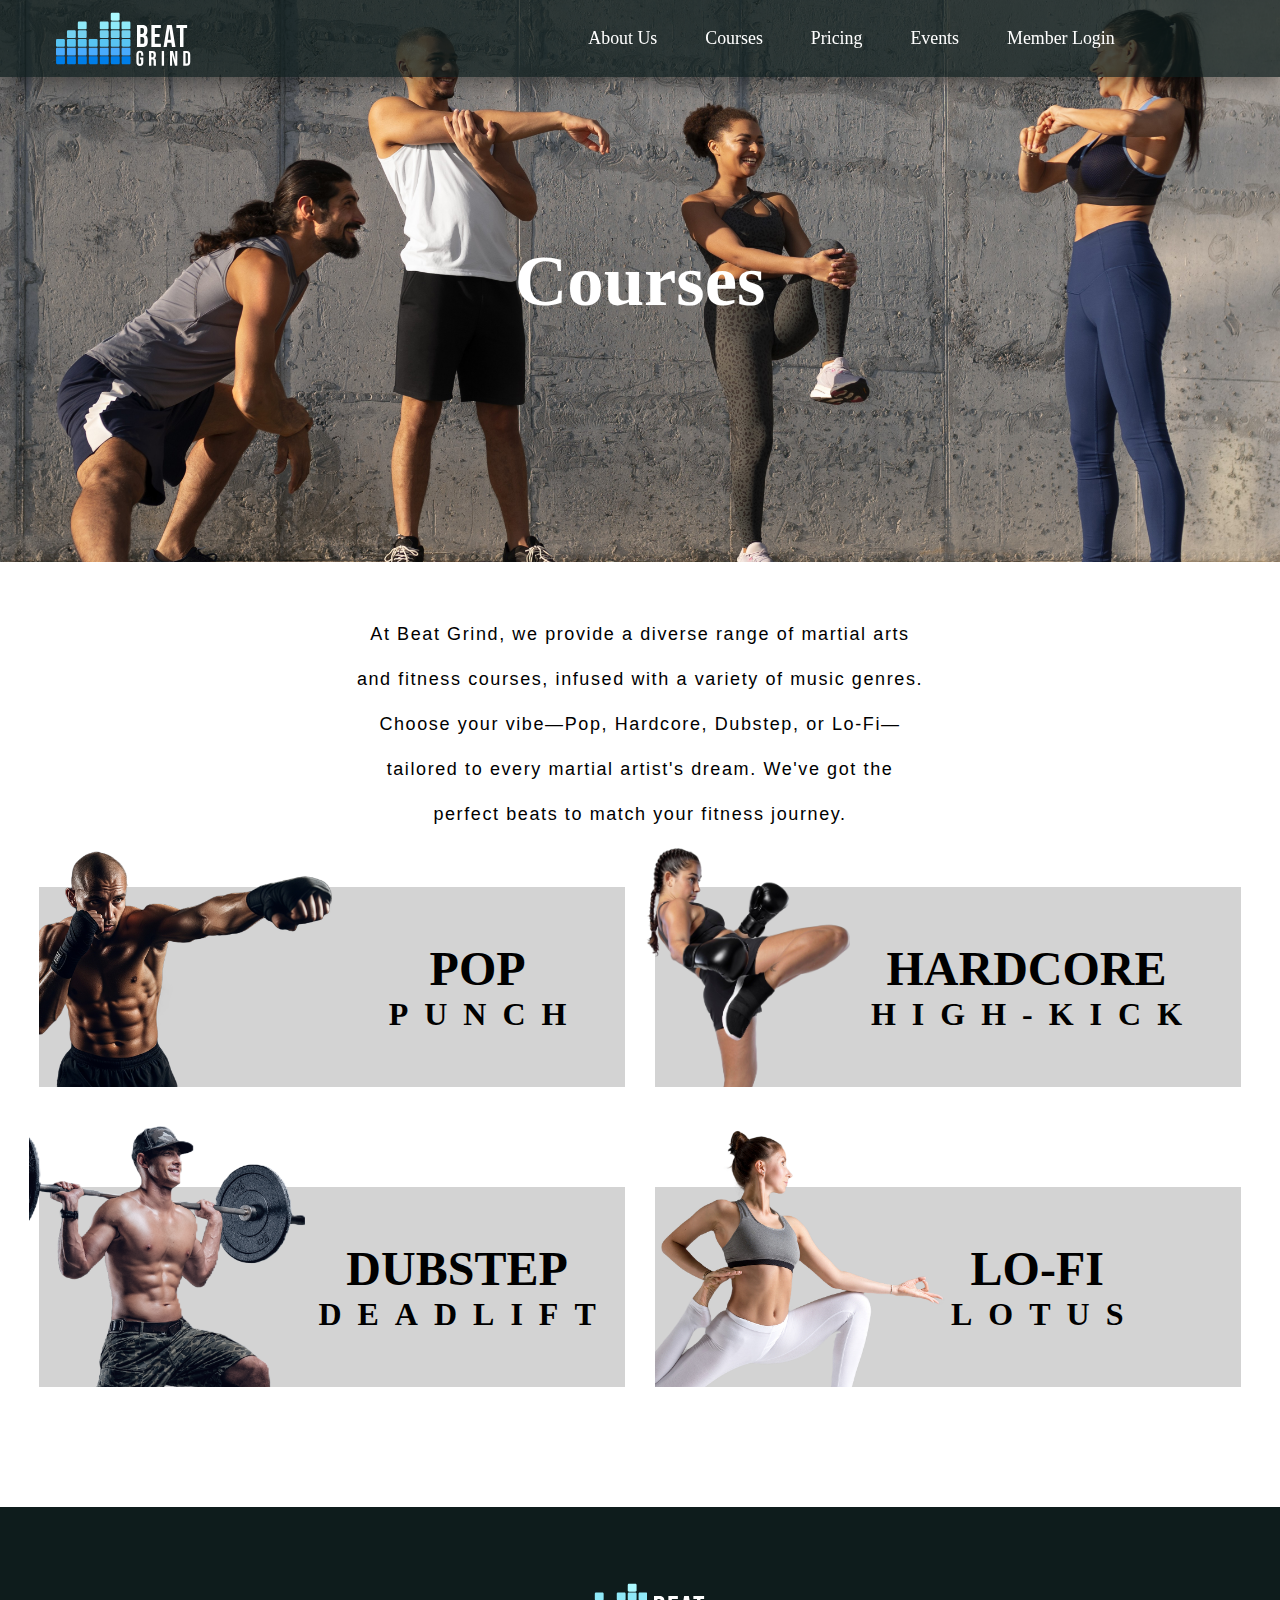
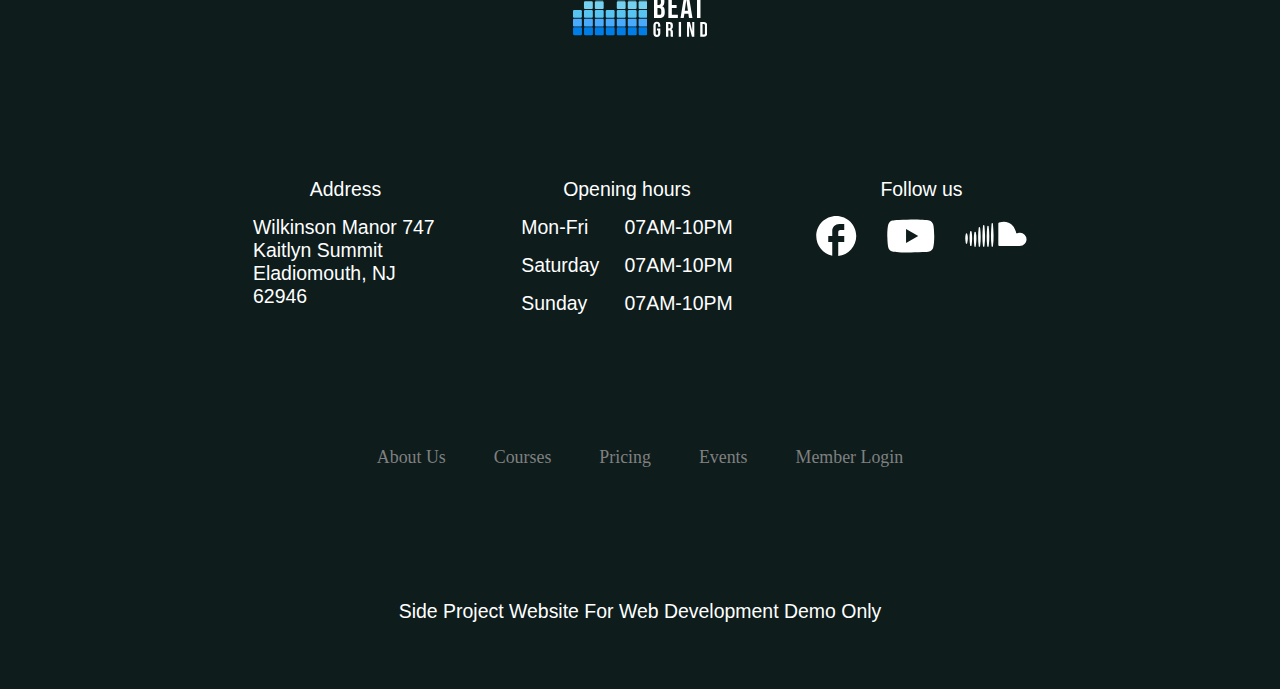
<file: courses.html>
<!DOCTYPE html>
<html lang="en">
<head>
    <meta charset="UTF-8">
    <meta name="viewport" content="width=device-width, initial-scale=1.0">
    <title>Beat Grind</title>
    <link rel="stylesheet" href="style.css">
</head>
<body>
    <div class="header">
        <div class="logo">
            <a href="index.html"></a>
            <svg xmlns="http://www.w3.org/2000/svg" width="106" height="73" viewBox="0 0 106 73" fill="none">
                <path d="M10.6803 37.2441H1.89625C0.848974 37.2441 0 37.9924 0 38.9164V46.6641C0 47.5881 0.848974 48.3364 1.89625 48.3364H10.6803C11.7276 48.3364 12.5766 47.5872 12.5766 46.6641V38.9164C12.5766 37.9924 11.7276 37.2441 10.6803 37.2441Z" fill="#58C4F2"/>
                <path d="M11.0717 60.7683H1.50578C0.674367 60.7683 0.000976562 60.1622 0.000976562 59.4139V51.0304C0.000976562 50.2821 0.6754 49.676 1.50578 49.676H11.0717C11.9031 49.676 12.5765 50.2821 12.5765 51.0304V59.4139C12.5765 60.1613 11.9021 60.7683 11.0717 60.7683Z" fill="#49ABFD"/>
                <path d="M11.1794 73.0085H1.61345C0.782037 73.0085 0.108643 72.4024 0.108643 71.6542V63.2706C0.108643 62.5223 0.78307 61.9163 1.61345 61.9163H11.1794C12.0108 61.9163 12.6842 62.5223 12.6842 63.2706V71.6542C12.6852 72.4015 12.0108 73.0085 11.1794 73.0085Z" fill="#007EE8"/>
                <path d="M57.2333 37.2441H48.4492C47.4019 37.2441 46.553 37.9924 46.553 38.9164V46.6641C46.553 47.5881 47.4019 48.3364 48.4492 48.3364H57.2333C58.2806 48.3364 59.1295 47.5872 59.1295 46.6641V38.9164C59.1295 37.9924 58.2806 37.2441 57.2333 37.2441Z" fill="#58C4F2"/>
                <path d="M57.6237 60.7683H48.0578C47.2264 60.7683 46.553 60.1622 46.553 59.4139V51.0304C46.553 50.2821 47.2264 49.676 48.0578 49.676H57.6237C58.4551 49.676 59.1285 50.2821 59.1285 51.0304V59.4139C59.1295 60.1613 58.4551 60.7683 57.6237 60.7683Z" fill="#49ABFD"/>
                <path d="M57.7321 73.0085H48.1662C47.3348 73.0085 46.6614 72.4024 46.6614 71.6542V63.2706C46.6614 62.5223 47.3348 61.9163 48.1662 61.9163H57.7321C58.5635 61.9163 59.2369 62.5223 59.2369 63.2706V71.6542C59.2379 72.4015 58.5635 73.0085 57.7321 73.0085Z" fill="#007EE8"/>
                <path d="M26.2924 37.2441H17.5073C16.4601 37.2441 15.6111 37.9924 15.6111 38.9164V46.6641C15.6111 47.5881 16.4601 48.3364 17.5073 48.3364H26.2924C27.3397 48.3364 28.1887 47.5872 28.1887 46.6641V38.9164C28.1887 37.9924 27.3397 37.2441 26.2924 37.2441Z" fill="#58C4F2"/>
                <path d="M26.2726 24.8179H17.4885C16.4413 24.8179 15.5923 25.5662 15.5923 26.4901V34.2379C15.5923 35.1619 16.4413 35.9101 17.4885 35.9101H26.2726C27.3199 35.9101 28.1688 35.1609 28.1688 34.2379V26.4901C28.1688 25.5671 27.3199 24.8179 26.2726 24.8179Z" fill="#74D1EF"/>
                <path d="M26.6837 60.7683H17.1178C16.2864 60.7683 15.613 60.1622 15.613 59.4139V51.0304C15.613 50.2821 16.2864 49.676 17.1178 49.676H26.6837C27.5152 49.676 28.1886 50.2821 28.1886 51.0304V59.4139C28.1886 60.1613 27.5152 60.7683 26.6837 60.7683Z" fill="#49ABFD"/>
                <path d="M26.7922 73.0085H17.2262C16.3948 73.0085 15.7214 72.4024 15.7214 71.6542V63.2706C15.7214 62.5223 16.3959 61.9163 17.2262 61.9163H26.7922C27.6236 61.9163 28.297 62.5223 28.297 63.2706V71.6542C28.297 72.4015 27.6236 73.0085 26.7922 73.0085Z" fill="#007EE8"/>
                <path d="M41.7421 37.2349H32.958C31.9107 37.2349 31.0618 37.9832 31.0618 38.9071V46.6549C31.0618 47.5788 31.9107 48.3271 32.958 48.3271H41.7421C42.7894 48.3271 43.6383 47.5788 43.6383 46.6549V38.9071C43.6383 37.9832 42.7894 37.2349 41.7421 37.2349Z" fill="#58C4F2"/>
                <path d="M41.7216 24.8096H32.9375C31.8902 24.8096 31.0413 25.5579 31.0413 26.4818V34.2296C31.0413 35.1536 31.8902 35.9018 32.9375 35.9018H41.7216C42.7688 35.9018 43.6178 35.1526 43.6178 34.2296V26.4818C43.6178 25.5579 42.7688 24.8096 41.7216 24.8096Z" fill="#74D1EF"/>
                <path d="M41.6947 12.4253H32.9106C31.8634 12.4253 31.0144 13.1745 31.0144 14.0976V21.8453C31.0144 22.7693 31.8634 23.5176 32.9106 23.5176H41.6947C42.742 23.5176 43.591 22.7683 43.591 21.8453V14.0976C43.591 13.1745 42.742 12.4253 41.6947 12.4253Z" fill="#8FE9F8"/>
                <path d="M42.1325 60.759H32.5666C31.7352 60.759 31.0618 60.153 31.0618 59.4047V51.0211C31.0618 50.2728 31.7352 49.6667 32.5666 49.6667H42.1325C42.9639 49.6667 43.6373 50.2728 43.6373 51.0211V59.4047C43.6383 60.153 42.9639 60.759 42.1325 60.759Z" fill="#49ABFD"/>
                <path d="M42.2411 72.9993H32.6752C31.8438 72.9993 31.1704 72.3932 31.1704 71.6449V63.2613C31.1704 62.513 31.8448 61.907 32.6752 61.907H42.2411C43.0725 61.907 43.7459 62.514 43.7459 63.2613V71.6449C43.747 72.3923 43.0725 72.9993 42.2411 72.9993Z" fill="#007EE8"/>
                <path d="M72.9672 37.2349H64.1831C63.1358 37.2349 62.2869 37.9832 62.2869 38.9071V46.6549C62.2869 47.5788 63.1358 48.3271 64.1831 48.3271H72.9672C74.0145 48.3271 74.8634 47.5788 74.8634 46.6549V38.9071C74.8624 37.9832 74.0134 37.2349 72.9672 37.2349Z" fill="#58C4F2"/>
                <path d="M72.9465 24.8096H64.1614C63.1141 24.8096 62.2651 25.5579 62.2651 26.4818V34.2296C62.2651 35.1536 63.1141 35.9018 64.1614 35.9018H72.9465C73.9938 35.9018 74.8427 35.1526 74.8427 34.2296V26.4818C74.8427 25.5579 73.9938 24.8096 72.9465 24.8096Z" fill="#74D1EF"/>
                <path d="M72.9196 12.4253H64.1355C63.0882 12.4253 62.2393 13.1745 62.2393 14.0976V21.8453C62.2393 22.7693 63.0882 23.5176 64.1355 23.5176H72.9196C73.9668 23.5176 74.8158 22.7683 74.8158 21.8453V14.0976C74.8158 13.1745 73.9668 12.4253 72.9196 12.4253Z" fill="#8FE9F8"/>
                <path d="M73.3576 60.759H63.7917C62.9603 60.759 62.2869 60.153 62.2869 59.4047V51.0211C62.2869 50.2728 62.9603 49.6667 63.7917 49.6667H73.3576C74.189 49.6667 74.8624 50.2728 74.8624 51.0211V59.4047C74.8624 60.153 74.189 60.759 73.3576 60.759Z" fill="#49ABFD"/>
                <path d="M73.466 72.9993H63.9001C63.0687 72.9993 62.3953 72.3932 62.3953 71.6449V63.2613C62.3953 62.513 63.0687 61.907 63.9001 61.907H73.466C74.2974 61.907 74.9708 62.514 74.9708 63.2613V71.6449C74.9708 72.3923 74.2974 72.9993 73.466 72.9993Z" fill="#007EE8"/>
                <path d="M103.947 37.1987H95.1624C94.1151 37.1987 93.2661 37.947 93.2661 38.871V46.6187C93.2661 47.5427 94.1151 48.291 95.1624 48.291H103.947C104.995 48.291 105.844 47.5427 105.844 46.6187V38.871C105.844 37.948 104.995 37.1987 103.947 37.1987Z" fill="#58C4F2"/>
                <path d="M103.928 24.7734H95.1428C94.0956 24.7734 93.2466 25.5217 93.2466 26.4457V34.1935C93.2466 35.1174 94.0956 35.8657 95.1428 35.8657H103.928C104.975 35.8657 105.824 35.1165 105.824 34.1935V26.4457C105.823 25.5227 104.975 24.7734 103.928 24.7734Z" fill="#74D1EF"/>
                <path d="M103.9 12.3899H95.116C94.0687 12.3899 93.2197 13.1382 93.2197 14.0621V21.8099C93.2197 22.7339 94.0687 23.4821 95.116 23.4821H103.9C104.947 23.4821 105.796 22.7329 105.796 21.8099V14.0621C105.796 13.1382 104.947 12.3899 103.9 12.3899Z" fill="#8FE9F8"/>
                <path d="M104.339 60.7226H94.7729C93.9415 60.7226 93.2681 60.1166 93.2681 59.3683V50.9847C93.2681 50.2364 93.9425 49.6304 94.7729 49.6304H104.339C105.17 49.6304 105.844 50.2364 105.844 50.9847V59.3683C105.844 60.1166 105.17 60.7226 104.339 60.7226Z" fill="#49ABFD"/>
                <path d="M104.447 72.9629H94.8815C94.0501 72.9629 93.3767 72.3559 93.3767 71.6085V63.225C93.3767 62.4767 94.0501 61.8706 94.8815 61.8706H104.447C105.279 61.8706 105.952 62.4767 105.952 63.225V71.6085C105.952 72.3568 105.279 72.9629 104.447 72.9629Z" fill="#007EE8"/>
                <path d="M88.5792 37.2349H79.7952C78.7479 37.2349 77.8989 37.9832 77.8989 38.9071V46.6549C77.8989 47.5788 78.7479 48.3271 79.7952 48.3271H88.5792C89.6265 48.3271 90.4755 47.5788 90.4755 46.6549V38.9071C90.4755 37.9832 89.6265 37.2349 88.5792 37.2349Z" fill="#58C4F2"/>
                <path d="M88.5585 24.8096H79.7734C78.7262 24.8096 77.8772 25.5579 77.8772 26.4818V34.2296C77.8772 35.1536 78.7262 35.9018 79.7734 35.9018H88.5585C89.6058 35.9018 90.4548 35.1526 90.4548 34.2296V26.4818C90.4548 25.5579 89.6058 24.8096 88.5585 24.8096Z" fill="#74D1EF"/>
                <path d="M88.5316 12.4253H79.7476C78.7003 12.4253 77.8513 13.1745 77.8513 14.0976V21.8453C77.8513 22.7693 78.7003 23.5176 79.7476 23.5176H88.5316C89.5789 23.5176 90.4279 22.7683 90.4279 21.8453V14.0976C90.4279 13.1745 89.5789 12.4253 88.5316 12.4253Z" fill="#8FE9F8"/>
                <path d="M88.5316 0H79.7476C78.7003 0 77.8513 0.748294 77.8513 1.67226V9.42002C77.8513 10.344 78.7003 11.0923 79.7476 11.0923H88.5316C89.5789 11.0923 90.4279 10.344 90.4279 9.42002V1.67226C90.4279 0.749224 89.5789 0 88.5316 0Z" fill="#ACF9FF"/>
                <path d="M88.9696 60.759H79.4037C78.5723 60.759 77.8989 60.153 77.8989 59.4047V51.0211C77.8989 50.2728 78.5723 49.6667 79.4037 49.6667H88.9696C89.8011 49.6667 90.4744 50.2728 90.4744 51.0211V59.4047C90.4755 60.153 89.8011 60.759 88.9696 60.759Z" fill="#49ABFD"/>
                <path d="M89.0781 72.9993H79.5121C78.6807 72.9993 78.0073 72.3932 78.0073 71.6449V63.2613C78.0073 62.513 78.6807 61.907 79.5121 61.907H89.0781C89.9095 61.907 90.5828 62.514 90.5828 63.2613V71.6449C90.5839 72.3923 89.9095 72.9993 89.0781 72.9993Z" fill="#007EE8"/>
            </svg>
            <svg xmlns="http://www.w3.org/2000/svg" width="78" height="59" viewBox="0 0 78 59" fill="none">
                <path d="M67.1882 37.2751H72.2282C73.8682 37.2751 75.0982 37.7151 75.9182 38.5951C76.7382 39.4751 77.1482 40.7651 77.1482 42.4651V53.0851C77.1482 54.7851 76.7382 56.0751 75.9182 56.9551C75.0982 57.8351 73.8682 58.2751 72.2282 58.2751H67.1882V37.2751ZM72.1682 55.2751C72.7082 55.2751 73.1182 55.1151 73.3982 54.7951C73.6982 54.4751 73.8482 53.9551 73.8482 53.2351V42.3151C73.8482 41.5951 73.6982 41.0751 73.3982 40.7551C73.1182 40.4351 72.7082 40.2751 72.1682 40.2751H70.4882V55.2751H72.1682Z" fill="white"/>
                <path d="M48.3855 37.2751H52.5255L55.7355 49.8451H55.7955V37.2751H58.7355V58.2751H55.3455L51.3855 42.9451H51.3255V58.2751H48.3855V37.2751Z" fill="white"/>
                <path d="M36.614 37.2751H39.914V58.2751H36.614V37.2751Z" fill="white"/>
                <path d="M18.5144 37.2751H23.4044C25.1044 37.2751 26.3444 37.6751 27.1244 38.4751C27.9044 39.2551 28.2944 40.4651 28.2944 42.1051V43.3951C28.2944 45.5751 27.5744 46.9551 26.1344 47.5351V47.5951C26.9344 47.8351 27.4944 48.3251 27.8144 49.0651C28.1544 49.8051 28.3244 50.7951 28.3244 52.0351V55.7251C28.3244 56.3251 28.3444 56.8151 28.3844 57.1951C28.4244 57.5551 28.5244 57.9151 28.6844 58.2751H25.3244C25.2044 57.9351 25.1244 57.6151 25.0844 57.3151C25.0444 57.0151 25.0244 56.4751 25.0244 55.6951V51.8551C25.0244 50.8951 24.8644 50.2251 24.5444 49.8451C24.2444 49.4651 23.7144 49.2751 22.9544 49.2751H21.8144V58.2751H18.5144V37.2751ZM23.0144 46.2751C23.6744 46.2751 24.1644 46.1051 24.4844 45.7651C24.8244 45.4251 24.9944 44.8551 24.9944 44.0551V42.4351C24.9944 41.6751 24.8544 41.1251 24.5744 40.7851C24.3144 40.4451 23.8944 40.2751 23.3144 40.2751H21.8144V46.2751H23.0144Z" fill="white"/>
                <path d="M5.47566 58.5751C3.87566 58.5751 2.65566 58.1251 1.81566 57.2251C0.975664 56.3051 0.555664 54.9951 0.555664 53.2951V42.2551C0.555664 40.5551 0.975664 39.2551 1.81566 38.3551C2.65566 37.4351 3.87566 36.9751 5.47566 36.9751C7.07566 36.9751 8.29566 37.4351 9.13566 38.3551C9.97566 39.2551 10.3957 40.5551 10.3957 42.2551V44.0551H7.27566V42.0451C7.27566 40.6651 6.70566 39.9751 5.56566 39.9751C4.42566 39.9751 3.85566 40.6651 3.85566 42.0451V53.5351C3.85566 54.8951 4.42566 55.5751 5.56566 55.5751C6.70566 55.5751 7.27566 54.8951 7.27566 53.5351V49.4251H5.62566V46.4251H10.3957V53.2951C10.3957 54.9951 9.97566 56.3051 9.13566 57.2251C8.29566 58.1251 7.07566 58.5751 5.47566 58.5751Z" fill="white"/>
                <path d="M62.5678 4.67041H57.3928V0.17041H72.6928V4.67041H67.5178V31.6704H62.5678V4.67041Z" fill="white"/>
                <path d="M44.2767 0.17041H50.9817L56.1117 31.6704H51.1617L50.2617 25.4154V25.5054H44.6367L43.7367 31.6704H39.1467L44.2767 0.17041ZM49.6767 21.2304L47.4717 5.66041H47.3817L45.2217 21.2304H49.6767Z" fill="white"/>
                <path d="M21.854 0.17041H35.354V4.67041H26.804V12.9954H33.599V17.4954H26.804V27.1704H35.354V31.6704H21.854V0.17041Z" fill="white"/>
                <path d="M1.41064 0.17041H8.88064C11.4306 0.17041 13.2906 0.77041 14.4606 1.97041C15.6306 3.14041 16.2156 4.95541 16.2156 7.41541V8.67541C16.2156 10.2954 15.9456 11.6154 15.4056 12.6354C14.8956 13.6554 14.1006 14.3904 13.0206 14.8404V14.9304C15.4806 15.7704 16.7106 17.9604 16.7106 21.5004V24.2004C16.7106 26.6304 16.0656 28.4904 14.7756 29.7804C13.5156 31.0404 11.6556 31.6704 9.19565 31.6704H1.41064V0.17041ZM8.29564 12.9954C9.28565 12.9954 10.0206 12.7404 10.5006 12.2304C11.0106 11.7204 11.2656 10.8654 11.2656 9.66541V7.91041C11.2656 6.77041 11.0556 5.94541 10.6356 5.43541C10.2456 4.92541 9.61564 4.67041 8.74564 4.67041H6.36065V12.9954H8.29564ZM9.19565 27.1704C10.0656 27.1704 10.7106 26.9454 11.1306 26.4954C11.5506 26.0154 11.7606 25.2054 11.7606 24.0654V21.3204C11.7606 19.8804 11.5056 18.8904 10.9956 18.3504C10.5156 17.7804 9.70564 17.4954 8.56564 17.4954H6.36065V27.1704H9.19565Z" fill="white"/>
            </svg>
        </div>
        <nav class="menu">
            <ul>
                <li><a href="about.html">About Us</a></li>
                <li><a href="#">Courses</a></li>
                <li><a href="pricing.html">Pricing</a></li>
                <li><a href="events.html">Events</a></li>
                <li><a href="member.html">Member Login</a></li>
            </ul>
        </nav>
    </div>
    <div class="courses">
        <div class="s_banner">
            <h2>Courses</h2>
        </div>
        <div class="txt">
            <p class="summary">At Beat Grind, we provide a diverse range of martial arts and fitness courses, infused with a variety of music genres. Choose your vibe—Pop, Hardcore, Dubstep, or Lo-Fi—tailored to every martial artist's dream. We've got the perfect beats to match your fitness journey.</p>
        </div>
        <div class="course_cards">
            <div class="course_card">
                <img src="img/pop_punch.png" alt="">
                <div class="course_title">
                    <h3>POP</h3>
                    <h4>PUNCH</h4>
                </div>
                
            </div>
            <div class="course_card">
                <img src="img/hardcore_highkick.png" alt="">
                <div class="course_title">
                    <h3>HARDCORE</h3>
                    <h4>HIGH-KICK</h4>
                </div>
            </div>
            <div class="course_card">
                <img src="img/dubstep_deadlift2.png" alt="">
                <div class="course_title">
                    <h3>DUBSTEP</h3>
                    <h4>DEADLIFT</h4>
                </div>
            </div>
            <div class="course_card">
                <img src="img/lofi_lotus.png" alt="">
                <div class="course_title">
                    <h3>LO-FI</h3>
                    <h4>LOTUS</h4>
                </div>
            </div>



        </div>
    </div>

    <div class="footer">
        <div class="footer_block">
            <div class="logo">
                <a href="index.html"></a>
                <svg xmlns="http://www.w3.org/2000/svg" width="106" height="73" viewBox="0 0 106 73" fill="none">
                    <path d="M10.6803 37.2441H1.89625C0.848974 37.2441 0 37.9924 0 38.9164V46.6641C0 47.5881 0.848974 48.3364 1.89625 48.3364H10.6803C11.7276 48.3364 12.5766 47.5872 12.5766 46.6641V38.9164C12.5766 37.9924 11.7276 37.2441 10.6803 37.2441Z" fill="#58C4F2"/>
                    <path d="M11.0717 60.7683H1.50578C0.674367 60.7683 0.000976562 60.1622 0.000976562 59.4139V51.0304C0.000976562 50.2821 0.6754 49.676 1.50578 49.676H11.0717C11.9031 49.676 12.5765 50.2821 12.5765 51.0304V59.4139C12.5765 60.1613 11.9021 60.7683 11.0717 60.7683Z" fill="#49ABFD"/>
                    <path d="M11.1794 73.0085H1.61345C0.782037 73.0085 0.108643 72.4024 0.108643 71.6542V63.2706C0.108643 62.5223 0.78307 61.9163 1.61345 61.9163H11.1794C12.0108 61.9163 12.6842 62.5223 12.6842 63.2706V71.6542C12.6852 72.4015 12.0108 73.0085 11.1794 73.0085Z" fill="#007EE8"/>
                    <path d="M57.2333 37.2441H48.4492C47.4019 37.2441 46.553 37.9924 46.553 38.9164V46.6641C46.553 47.5881 47.4019 48.3364 48.4492 48.3364H57.2333C58.2806 48.3364 59.1295 47.5872 59.1295 46.6641V38.9164C59.1295 37.9924 58.2806 37.2441 57.2333 37.2441Z" fill="#58C4F2"/>
                    <path d="M57.6237 60.7683H48.0578C47.2264 60.7683 46.553 60.1622 46.553 59.4139V51.0304C46.553 50.2821 47.2264 49.676 48.0578 49.676H57.6237C58.4551 49.676 59.1285 50.2821 59.1285 51.0304V59.4139C59.1295 60.1613 58.4551 60.7683 57.6237 60.7683Z" fill="#49ABFD"/>
                    <path d="M57.7321 73.0085H48.1662C47.3348 73.0085 46.6614 72.4024 46.6614 71.6542V63.2706C46.6614 62.5223 47.3348 61.9163 48.1662 61.9163H57.7321C58.5635 61.9163 59.2369 62.5223 59.2369 63.2706V71.6542C59.2379 72.4015 58.5635 73.0085 57.7321 73.0085Z" fill="#007EE8"/>
                    <path d="M26.2924 37.2441H17.5073C16.4601 37.2441 15.6111 37.9924 15.6111 38.9164V46.6641C15.6111 47.5881 16.4601 48.3364 17.5073 48.3364H26.2924C27.3397 48.3364 28.1887 47.5872 28.1887 46.6641V38.9164C28.1887 37.9924 27.3397 37.2441 26.2924 37.2441Z" fill="#58C4F2"/>
                    <path d="M26.2726 24.8179H17.4885C16.4413 24.8179 15.5923 25.5662 15.5923 26.4901V34.2379C15.5923 35.1619 16.4413 35.9101 17.4885 35.9101H26.2726C27.3199 35.9101 28.1688 35.1609 28.1688 34.2379V26.4901C28.1688 25.5671 27.3199 24.8179 26.2726 24.8179Z" fill="#74D1EF"/>
                    <path d="M26.6837 60.7683H17.1178C16.2864 60.7683 15.613 60.1622 15.613 59.4139V51.0304C15.613 50.2821 16.2864 49.676 17.1178 49.676H26.6837C27.5152 49.676 28.1886 50.2821 28.1886 51.0304V59.4139C28.1886 60.1613 27.5152 60.7683 26.6837 60.7683Z" fill="#49ABFD"/>
                    <path d="M26.7922 73.0085H17.2262C16.3948 73.0085 15.7214 72.4024 15.7214 71.6542V63.2706C15.7214 62.5223 16.3959 61.9163 17.2262 61.9163H26.7922C27.6236 61.9163 28.297 62.5223 28.297 63.2706V71.6542C28.297 72.4015 27.6236 73.0085 26.7922 73.0085Z" fill="#007EE8"/>
                    <path d="M41.7421 37.2349H32.958C31.9107 37.2349 31.0618 37.9832 31.0618 38.9071V46.6549C31.0618 47.5788 31.9107 48.3271 32.958 48.3271H41.7421C42.7894 48.3271 43.6383 47.5788 43.6383 46.6549V38.9071C43.6383 37.9832 42.7894 37.2349 41.7421 37.2349Z" fill="#58C4F2"/>
                    <path d="M41.7216 24.8096H32.9375C31.8902 24.8096 31.0413 25.5579 31.0413 26.4818V34.2296C31.0413 35.1536 31.8902 35.9018 32.9375 35.9018H41.7216C42.7688 35.9018 43.6178 35.1526 43.6178 34.2296V26.4818C43.6178 25.5579 42.7688 24.8096 41.7216 24.8096Z" fill="#74D1EF"/>
                    <path d="M41.6947 12.4253H32.9106C31.8634 12.4253 31.0144 13.1745 31.0144 14.0976V21.8453C31.0144 22.7693 31.8634 23.5176 32.9106 23.5176H41.6947C42.742 23.5176 43.591 22.7683 43.591 21.8453V14.0976C43.591 13.1745 42.742 12.4253 41.6947 12.4253Z" fill="#8FE9F8"/>
                    <path d="M42.1325 60.759H32.5666C31.7352 60.759 31.0618 60.153 31.0618 59.4047V51.0211C31.0618 50.2728 31.7352 49.6667 32.5666 49.6667H42.1325C42.9639 49.6667 43.6373 50.2728 43.6373 51.0211V59.4047C43.6383 60.153 42.9639 60.759 42.1325 60.759Z" fill="#49ABFD"/>
                    <path d="M42.2411 72.9993H32.6752C31.8438 72.9993 31.1704 72.3932 31.1704 71.6449V63.2613C31.1704 62.513 31.8448 61.907 32.6752 61.907H42.2411C43.0725 61.907 43.7459 62.514 43.7459 63.2613V71.6449C43.747 72.3923 43.0725 72.9993 42.2411 72.9993Z" fill="#007EE8"/>
                    <path d="M72.9672 37.2349H64.1831C63.1358 37.2349 62.2869 37.9832 62.2869 38.9071V46.6549C62.2869 47.5788 63.1358 48.3271 64.1831 48.3271H72.9672C74.0145 48.3271 74.8634 47.5788 74.8634 46.6549V38.9071C74.8624 37.9832 74.0134 37.2349 72.9672 37.2349Z" fill="#58C4F2"/>
                    <path d="M72.9465 24.8096H64.1614C63.1141 24.8096 62.2651 25.5579 62.2651 26.4818V34.2296C62.2651 35.1536 63.1141 35.9018 64.1614 35.9018H72.9465C73.9938 35.9018 74.8427 35.1526 74.8427 34.2296V26.4818C74.8427 25.5579 73.9938 24.8096 72.9465 24.8096Z" fill="#74D1EF"/>
                    <path d="M72.9196 12.4253H64.1355C63.0882 12.4253 62.2393 13.1745 62.2393 14.0976V21.8453C62.2393 22.7693 63.0882 23.5176 64.1355 23.5176H72.9196C73.9668 23.5176 74.8158 22.7683 74.8158 21.8453V14.0976C74.8158 13.1745 73.9668 12.4253 72.9196 12.4253Z" fill="#8FE9F8"/>
                    <path d="M73.3576 60.759H63.7917C62.9603 60.759 62.2869 60.153 62.2869 59.4047V51.0211C62.2869 50.2728 62.9603 49.6667 63.7917 49.6667H73.3576C74.189 49.6667 74.8624 50.2728 74.8624 51.0211V59.4047C74.8624 60.153 74.189 60.759 73.3576 60.759Z" fill="#49ABFD"/>
                    <path d="M73.466 72.9993H63.9001C63.0687 72.9993 62.3953 72.3932 62.3953 71.6449V63.2613C62.3953 62.513 63.0687 61.907 63.9001 61.907H73.466C74.2974 61.907 74.9708 62.514 74.9708 63.2613V71.6449C74.9708 72.3923 74.2974 72.9993 73.466 72.9993Z" fill="#007EE8"/>
                    <path d="M103.947 37.1987H95.1624C94.1151 37.1987 93.2661 37.947 93.2661 38.871V46.6187C93.2661 47.5427 94.1151 48.291 95.1624 48.291H103.947C104.995 48.291 105.844 47.5427 105.844 46.6187V38.871C105.844 37.948 104.995 37.1987 103.947 37.1987Z" fill="#58C4F2"/>
                    <path d="M103.928 24.7734H95.1428C94.0956 24.7734 93.2466 25.5217 93.2466 26.4457V34.1935C93.2466 35.1174 94.0956 35.8657 95.1428 35.8657H103.928C104.975 35.8657 105.824 35.1165 105.824 34.1935V26.4457C105.823 25.5227 104.975 24.7734 103.928 24.7734Z" fill="#74D1EF"/>
                    <path d="M103.9 12.3899H95.116C94.0687 12.3899 93.2197 13.1382 93.2197 14.0621V21.8099C93.2197 22.7339 94.0687 23.4821 95.116 23.4821H103.9C104.947 23.4821 105.796 22.7329 105.796 21.8099V14.0621C105.796 13.1382 104.947 12.3899 103.9 12.3899Z" fill="#8FE9F8"/>
                    <path d="M104.339 60.7226H94.7729C93.9415 60.7226 93.2681 60.1166 93.2681 59.3683V50.9847C93.2681 50.2364 93.9425 49.6304 94.7729 49.6304H104.339C105.17 49.6304 105.844 50.2364 105.844 50.9847V59.3683C105.844 60.1166 105.17 60.7226 104.339 60.7226Z" fill="#49ABFD"/>
                    <path d="M104.447 72.9629H94.8815C94.0501 72.9629 93.3767 72.3559 93.3767 71.6085V63.225C93.3767 62.4767 94.0501 61.8706 94.8815 61.8706H104.447C105.279 61.8706 105.952 62.4767 105.952 63.225V71.6085C105.952 72.3568 105.279 72.9629 104.447 72.9629Z" fill="#007EE8"/>
                    <path d="M88.5792 37.2349H79.7952C78.7479 37.2349 77.8989 37.9832 77.8989 38.9071V46.6549C77.8989 47.5788 78.7479 48.3271 79.7952 48.3271H88.5792C89.6265 48.3271 90.4755 47.5788 90.4755 46.6549V38.9071C90.4755 37.9832 89.6265 37.2349 88.5792 37.2349Z" fill="#58C4F2"/>
                    <path d="M88.5585 24.8096H79.7734C78.7262 24.8096 77.8772 25.5579 77.8772 26.4818V34.2296C77.8772 35.1536 78.7262 35.9018 79.7734 35.9018H88.5585C89.6058 35.9018 90.4548 35.1526 90.4548 34.2296V26.4818C90.4548 25.5579 89.6058 24.8096 88.5585 24.8096Z" fill="#74D1EF"/>
                    <path d="M88.5316 12.4253H79.7476C78.7003 12.4253 77.8513 13.1745 77.8513 14.0976V21.8453C77.8513 22.7693 78.7003 23.5176 79.7476 23.5176H88.5316C89.5789 23.5176 90.4279 22.7683 90.4279 21.8453V14.0976C90.4279 13.1745 89.5789 12.4253 88.5316 12.4253Z" fill="#8FE9F8"/>
                    <path d="M88.5316 0H79.7476C78.7003 0 77.8513 0.748294 77.8513 1.67226V9.42002C77.8513 10.344 78.7003 11.0923 79.7476 11.0923H88.5316C89.5789 11.0923 90.4279 10.344 90.4279 9.42002V1.67226C90.4279 0.749224 89.5789 0 88.5316 0Z" fill="#ACF9FF"/>
                    <path d="M88.9696 60.759H79.4037C78.5723 60.759 77.8989 60.153 77.8989 59.4047V51.0211C77.8989 50.2728 78.5723 49.6667 79.4037 49.6667H88.9696C89.8011 49.6667 90.4744 50.2728 90.4744 51.0211V59.4047C90.4755 60.153 89.8011 60.759 88.9696 60.759Z" fill="#49ABFD"/>
                    <path d="M89.0781 72.9993H79.5121C78.6807 72.9993 78.0073 72.3932 78.0073 71.6449V63.2613C78.0073 62.513 78.6807 61.907 79.5121 61.907H89.0781C89.9095 61.907 90.5828 62.514 90.5828 63.2613V71.6449C90.5839 72.3923 89.9095 72.9993 89.0781 72.9993Z" fill="#007EE8"/>
                </svg>
                <svg xmlns="http://www.w3.org/2000/svg" width="78" height="59" viewBox="0 0 78 59" fill="none">
                    <path d="M67.1882 37.2751H72.2282C73.8682 37.2751 75.0982 37.7151 75.9182 38.5951C76.7382 39.4751 77.1482 40.7651 77.1482 42.4651V53.0851C77.1482 54.7851 76.7382 56.0751 75.9182 56.9551C75.0982 57.8351 73.8682 58.2751 72.2282 58.2751H67.1882V37.2751ZM72.1682 55.2751C72.7082 55.2751 73.1182 55.1151 73.3982 54.7951C73.6982 54.4751 73.8482 53.9551 73.8482 53.2351V42.3151C73.8482 41.5951 73.6982 41.0751 73.3982 40.7551C73.1182 40.4351 72.7082 40.2751 72.1682 40.2751H70.4882V55.2751H72.1682Z" fill="white"/>
                    <path d="M48.3855 37.2751H52.5255L55.7355 49.8451H55.7955V37.2751H58.7355V58.2751H55.3455L51.3855 42.9451H51.3255V58.2751H48.3855V37.2751Z" fill="white"/>
                    <path d="M36.614 37.2751H39.914V58.2751H36.614V37.2751Z" fill="white"/>
                    <path d="M18.5144 37.2751H23.4044C25.1044 37.2751 26.3444 37.6751 27.1244 38.4751C27.9044 39.2551 28.2944 40.4651 28.2944 42.1051V43.3951C28.2944 45.5751 27.5744 46.9551 26.1344 47.5351V47.5951C26.9344 47.8351 27.4944 48.3251 27.8144 49.0651C28.1544 49.8051 28.3244 50.7951 28.3244 52.0351V55.7251C28.3244 56.3251 28.3444 56.8151 28.3844 57.1951C28.4244 57.5551 28.5244 57.9151 28.6844 58.2751H25.3244C25.2044 57.9351 25.1244 57.6151 25.0844 57.3151C25.0444 57.0151 25.0244 56.4751 25.0244 55.6951V51.8551C25.0244 50.8951 24.8644 50.2251 24.5444 49.8451C24.2444 49.4651 23.7144 49.2751 22.9544 49.2751H21.8144V58.2751H18.5144V37.2751ZM23.0144 46.2751C23.6744 46.2751 24.1644 46.1051 24.4844 45.7651C24.8244 45.4251 24.9944 44.8551 24.9944 44.0551V42.4351C24.9944 41.6751 24.8544 41.1251 24.5744 40.7851C24.3144 40.4451 23.8944 40.2751 23.3144 40.2751H21.8144V46.2751H23.0144Z" fill="white"/>
                    <path d="M5.47566 58.5751C3.87566 58.5751 2.65566 58.1251 1.81566 57.2251C0.975664 56.3051 0.555664 54.9951 0.555664 53.2951V42.2551C0.555664 40.5551 0.975664 39.2551 1.81566 38.3551C2.65566 37.4351 3.87566 36.9751 5.47566 36.9751C7.07566 36.9751 8.29566 37.4351 9.13566 38.3551C9.97566 39.2551 10.3957 40.5551 10.3957 42.2551V44.0551H7.27566V42.0451C7.27566 40.6651 6.70566 39.9751 5.56566 39.9751C4.42566 39.9751 3.85566 40.6651 3.85566 42.0451V53.5351C3.85566 54.8951 4.42566 55.5751 5.56566 55.5751C6.70566 55.5751 7.27566 54.8951 7.27566 53.5351V49.4251H5.62566V46.4251H10.3957V53.2951C10.3957 54.9951 9.97566 56.3051 9.13566 57.2251C8.29566 58.1251 7.07566 58.5751 5.47566 58.5751Z" fill="white"/>
                    <path d="M62.5678 4.67041H57.3928V0.17041H72.6928V4.67041H67.5178V31.6704H62.5678V4.67041Z" fill="white"/>
                    <path d="M44.2767 0.17041H50.9817L56.1117 31.6704H51.1617L50.2617 25.4154V25.5054H44.6367L43.7367 31.6704H39.1467L44.2767 0.17041ZM49.6767 21.2304L47.4717 5.66041H47.3817L45.2217 21.2304H49.6767Z" fill="white"/>
                    <path d="M21.854 0.17041H35.354V4.67041H26.804V12.9954H33.599V17.4954H26.804V27.1704H35.354V31.6704H21.854V0.17041Z" fill="white"/>
                    <path d="M1.41064 0.17041H8.88064C11.4306 0.17041 13.2906 0.77041 14.4606 1.97041C15.6306 3.14041 16.2156 4.95541 16.2156 7.41541V8.67541C16.2156 10.2954 15.9456 11.6154 15.4056 12.6354C14.8956 13.6554 14.1006 14.3904 13.0206 14.8404V14.9304C15.4806 15.7704 16.7106 17.9604 16.7106 21.5004V24.2004C16.7106 26.6304 16.0656 28.4904 14.7756 29.7804C13.5156 31.0404 11.6556 31.6704 9.19565 31.6704H1.41064V0.17041ZM8.29564 12.9954C9.28565 12.9954 10.0206 12.7404 10.5006 12.2304C11.0106 11.7204 11.2656 10.8654 11.2656 9.66541V7.91041C11.2656 6.77041 11.0556 5.94541 10.6356 5.43541C10.2456 4.92541 9.61564 4.67041 8.74564 4.67041H6.36065V12.9954H8.29564ZM9.19565 27.1704C10.0656 27.1704 10.7106 26.9454 11.1306 26.4954C11.5506 26.0154 11.7606 25.2054 11.7606 24.0654V21.3204C11.7606 19.8804 11.5056 18.8904 10.9956 18.3504C10.5156 17.7804 9.70564 17.4954 8.56564 17.4954H6.36065V27.1704H9.19565Z" fill="white"/>
                </svg>
            </div>
            <div class="footer_info">
                <div class="footer_info_block">
                    <p class="title">Address</p>
                    <p>Wilkinson Manor 747 Kaitlyn Summit Eladiomouth, NJ 62946</p>
                </div>
                <div class="footer_info_block">
                    <p class="title">Opening hours</p>
                    <div class="time_block">
                        <p>Mon-Fri</p>
                        <p>07AM-10PM</p>
                    </div>
                    <div class="time_block">
                        <p>Saturday</p>
                        <p>07AM-10PM</p>
                    </div>
                    <div class="time_block">
                        <p>Sunday</p>
                        <p>07AM-10PM</p>
                    </div>
                </div>
                <div class="footer_info_block">
                    <p class="title">Follow us</p>
                    <div class="icons">
                        <svg xmlns="http://www.w3.org/2000/svg" width="41" height="40" viewBox="0 0 41 40" fill="none">
                            <path d="M40.25 20.0501C40.25 8.98246 31.29 0 20.25 0C9.21 0 0.25 8.98246 0.25 20.0501C0.25 29.7544 7.13 37.8346 16.25 39.6992V26.0652H12.25V20.0501H16.25V15.0376C16.25 11.1679 19.39 8.02005 23.25 8.02005H28.25V14.0351H24.25C23.15 14.0351 22.25 14.9373 22.25 16.0401V20.0501H28.25V26.0652H22.25V40C32.35 38.9975 40.25 30.4561 40.25 20.0501Z" fill="white"/>
                        </svg>
                        <svg xmlns="http://www.w3.org/2000/svg" width="48" height="34" viewBox="0 0 48 34" fill="none">
                            <path d="M19.05 24.0714L31.2465 17L19.05 9.92857V24.0714ZM46.216 5.615C46.5215 6.72286 46.733 8.20786 46.874 10.0936C47.0385 11.9793 47.109 13.6057 47.109 15.02L47.25 17C47.25 22.1621 46.874 25.9571 46.216 28.385C45.6285 30.5064 44.2655 31.8736 42.1505 32.4629C41.046 32.7693 39.025 32.9814 35.923 33.1229C32.868 33.2879 30.0715 33.3586 27.4865 33.3586L23.75 33.5C13.9035 33.5 7.77 33.1229 5.3495 32.4629C3.2345 31.8736 1.8715 30.5064 1.284 28.385C0.9785 27.2771 0.767 25.7921 0.626 23.9064C0.4615 22.0207 0.391 20.3943 0.391 18.98L0.25 17C0.25 11.8379 0.626 8.04286 1.284 5.615C1.8715 3.49357 3.2345 2.12643 5.3495 1.53714C6.454 1.23071 8.475 1.01857 11.577 0.877143C14.632 0.712142 17.4285 0.641428 20.0135 0.641428L23.75 0.5C33.5965 0.5 39.73 0.877143 42.1505 1.53714C44.2655 2.12643 45.6285 3.49357 46.216 5.615Z" fill="white"/>
                        </svg>
                        <div class="scloud">
                            <svg xmlns="http://www.w3.org/2000/svg" width="29" height="24" viewBox="0 0 29 24" fill="none">
                                <path d="M2.16164 20.1784C2.16164 20.6176 1.8258 20.8501 1.48997 20.8501C1.15414 20.8501 0.818304 20.6176 0.818304 20.1784C0.534137 18.5509 0.301637 17.0526 0.249971 15.5542C0.224137 14.0817 0.353304 12.5834 0.792471 10.9559C0.844137 10.5167 1.17997 10.3101 1.5158 10.3101C1.85164 10.3101 2.18747 10.5167 2.23914 10.9559C2.7558 12.5834 2.9108 14.0817 2.85914 15.5542C2.80747 17.0267 2.5233 18.5251 2.16164 20.1784Z" fill="white"/>
                                <path d="M6.52742 22.5809C6.47575 22.9426 6.16575 23.1234 5.82992 23.1234C5.49409 23.1234 5.15825 22.9426 5.13242 22.5809C4.79659 20.1526 4.58992 17.8534 4.53825 15.5801C4.51242 13.3068 4.66742 11.0076 5.10659 8.60511C5.15825 8.19177 5.49409 7.98511 5.82992 7.98511C6.16575 7.98511 6.50159 8.19177 6.55325 8.60511C7.04409 11.0593 7.22492 13.3326 7.17325 15.5801C7.12159 17.8534 6.86325 20.1268 6.52742 22.5809Z" fill="white"/>
                                <path d="M10.7384 23.2266C10.7384 23.6658 10.4025 23.8983 10.0667 23.8983C9.73086 23.8983 9.39503 23.6658 9.39503 23.2266C9.13669 20.8241 8.87836 18.525 8.82669 16.2516C8.77503 13.9525 8.90419 11.6791 9.42086 9.30247C9.39503 8.94081 9.70503 8.68248 10.0667 8.63081C10.4025 8.60498 10.7642 8.78581 10.8159 9.30247C11.3584 11.6533 11.5134 13.9008 11.4359 16.1741C11.3584 18.4733 11.0742 20.7725 10.7384 23.2266Z" fill="white"/>
                                <path d="M15.1042 23.2009C15.0783 23.64 14.7425 23.8467 14.4067 23.8467C14.0708 23.8467 13.735 23.64 13.7092 23.2009C13.3217 20.1267 13.115 17.0525 13.115 13.9783C13.115 10.9042 13.3217 7.80418 13.7092 4.75585C13.7092 4.29085 14.0708 4.05835 14.4067 4.05835C14.7683 4.05835 15.1042 4.29085 15.1042 4.75585C15.5175 7.83002 15.7242 10.9042 15.7242 13.9783C15.75 17.0525 15.5433 20.1267 15.1042 23.2009Z" fill="white"/>
                                <path d="M19.3925 23.1493C19.3925 23.6143 19.0567 23.8468 18.695 23.8468C18.3592 23.8468 17.9975 23.6143 17.9975 23.1493C17.5325 19.6876 17.3517 16.3293 17.4033 12.9451C17.4292 9.58679 17.6875 6.22846 18.0233 2.74096C18.0233 2.27596 18.3592 2.04346 18.7208 2.04346C19.0567 2.04346 19.4183 2.27596 19.4183 2.74096C19.7542 6.25429 20.0125 9.61263 20.0642 12.9451C20.0642 16.2776 19.8833 19.636 19.3925 23.1493Z" fill="white"/>
                                <path d="M23.6809 23.175C23.6292 23.6142 23.2934 23.8209 22.9575 23.8209C22.6217 23.8209 22.3117 23.6142 22.26 23.175C21.8209 19.7909 21.6659 16.5359 21.6917 13.3067C21.7175 10.0517 21.9242 6.82254 22.26 3.41254C22.26 2.92171 22.6217 2.68921 22.9834 2.68921C23.345 2.68921 23.7067 2.92171 23.7067 3.41254C24.0684 6.84838 24.3009 10.0775 24.3267 13.2809C24.3525 16.51 24.1459 19.7392 23.6809 23.175Z" fill="white"/>
                                <path d="M27.9433 23.1492C27.9433 23.6142 27.6075 23.8209 27.2716 23.8209C26.9358 23.8209 26.6 23.5884 26.6 23.1492C26.0575 19.3517 25.9283 15.6576 25.98 11.9634C26.0316 8.26925 26.29 4.57508 26.5741 0.751745C26.5741 0.286745 26.91 0.0800781 27.2458 0.0800781C27.5816 0.0800781 27.9175 0.312579 27.9175 0.751745C28.2275 4.60091 28.5116 8.26925 28.5633 11.9634C28.6666 15.6317 28.4858 19.3259 27.9433 23.1492Z" fill="white"/>
                            </svg>
                            <svg xmlns="http://www.w3.org/2000/svg" width="29" height="26" viewBox="0 0 29 26" fill="none">
                                <path d="M1.31665 24.0568C1.31665 16.9268 1.31665 9.79676 1.31665 2.69259C1.67832 2.46009 2.14332 2.35675 2.53082 2.22759C3.58998 1.96925 4.70082 1.86592 5.78582 1.84009C7.28415 1.84009 8.78248 2.15009 10.1775 2.74425C11.1591 3.15759 12.0633 3.70009 12.9158 4.37175C14.8275 5.89592 16.2225 8.06592 16.8166 10.4684C17.0491 11.5276 17.2816 12.5868 17.5141 13.6459C18.3666 13.3876 19.2191 13.1551 20.0975 12.8968C20.7175 12.6901 21.3891 12.6126 22.0608 12.6384C23.4816 12.6901 24.8766 13.3101 25.8841 14.3434C27.15 15.6351 27.7441 17.5468 27.4341 19.3293C27.2533 20.3368 26.7367 21.2926 26.0392 22.0418C24.9025 23.3076 23.2233 24.0309 21.5441 24.0568C14.8016 24.0568 8.05915 24.0568 1.31665 24.0568Z" fill="white" stroke="white" stroke-width="2" stroke-linecap="round" stroke-linejoin="round"/>
                            </svg>
                        </div>
                    </div>
                </div>
            </div>
            <nav class="menu">
                <ul>
                    <li><a href="about.html">About Us</a></li>
                    <li><a href="#">Courses</a></li>
                    <li><a href="pricing.html">Pricing</a></li>
                    <li><a href="events.html">Events</a></li>
                    <li><a href="member.html">Member Login</a></li>
                </ul>
            </nav>
            <p class="copyright"><a href="reference.html">Side Project Website For Web Development Demo Only</a></p>
        </div>
    </div>
    
</body>
</html>
</file>
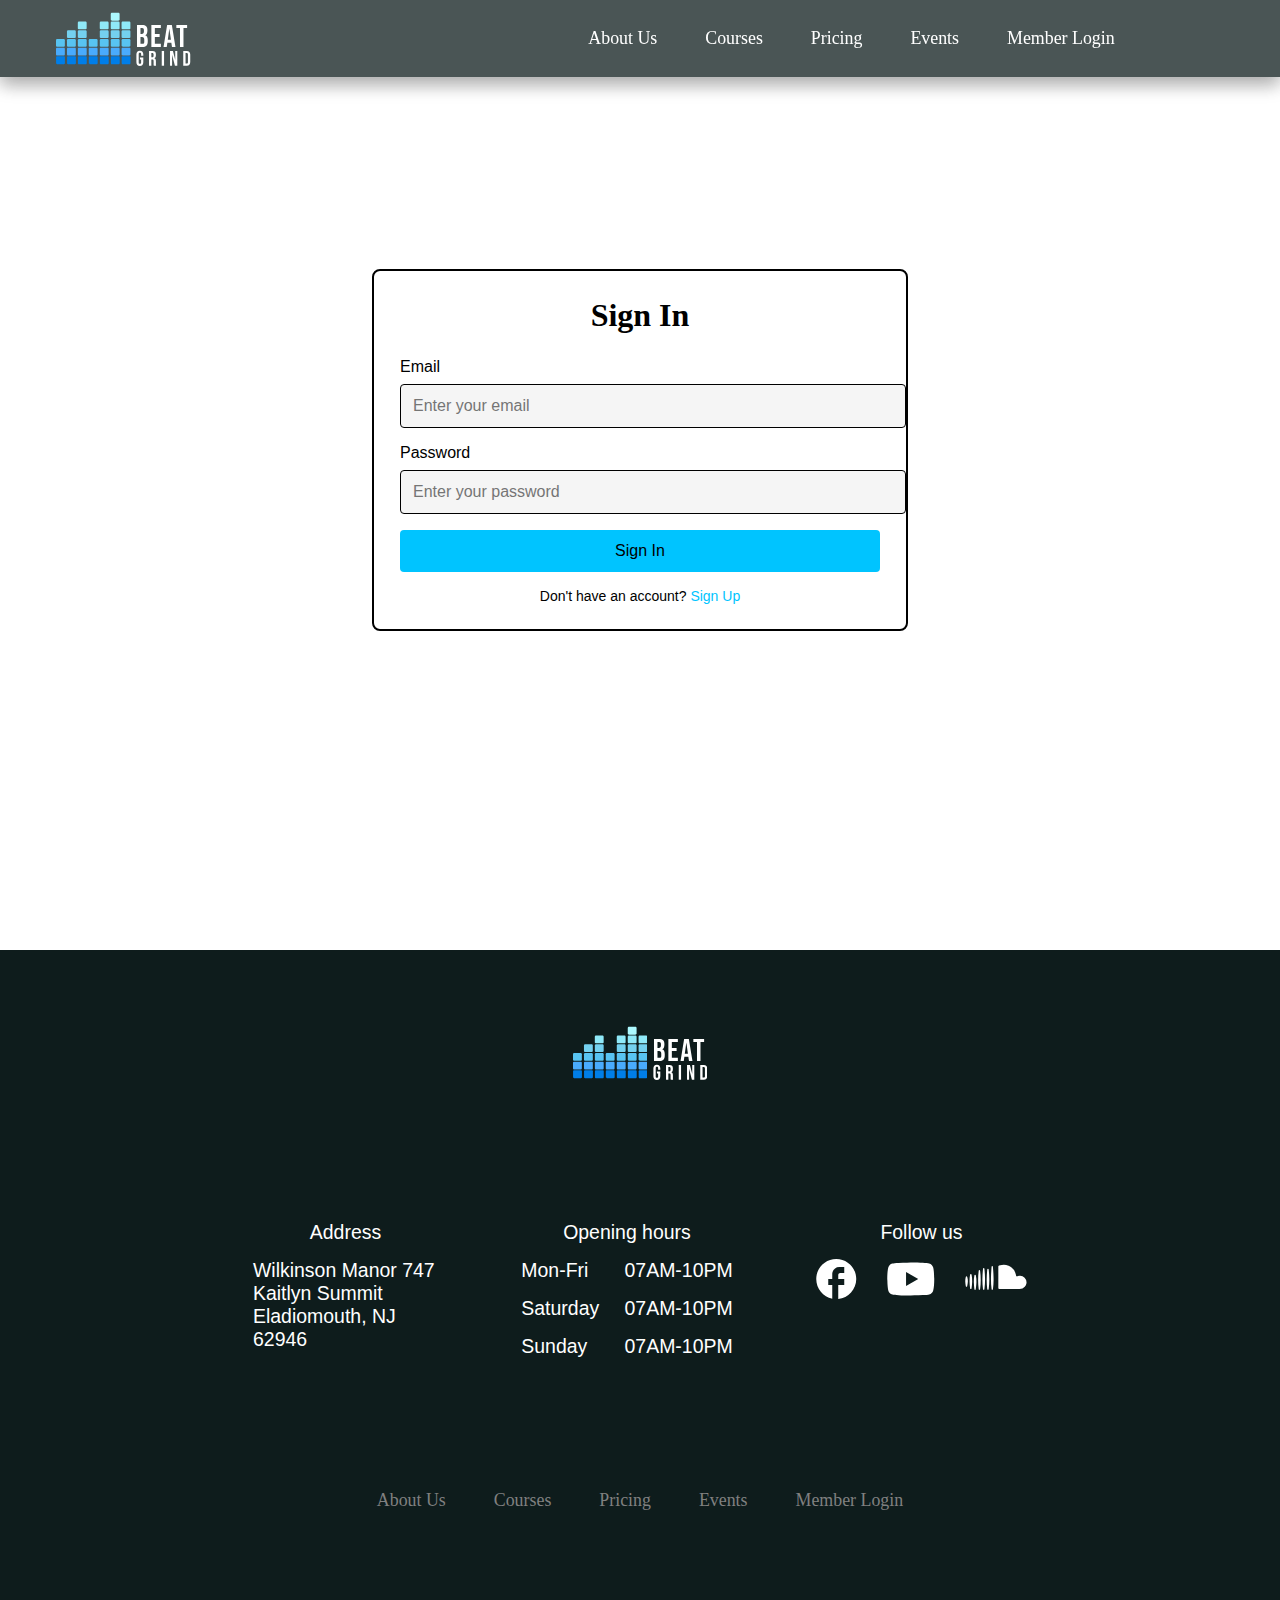
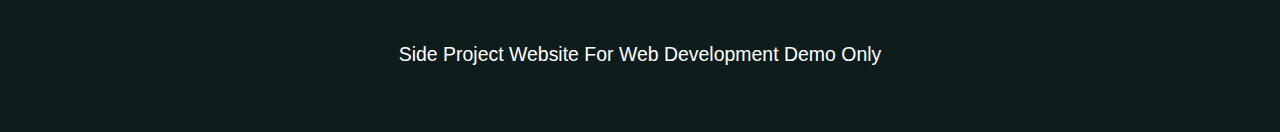
<file: member.html>
<!DOCTYPE html>
<html lang="en">
<head>
    <meta charset="UTF-8">
    <meta name="viewport" content="width=device-width, initial-scale=1.0">
    <title>Beat Grind</title>
    <link rel="stylesheet" href="style.css">
</head>
<body>
    <div class="header">
        <div class="logo">
            <a href="index.html"></a>
            <svg xmlns="http://www.w3.org/2000/svg" width="106" height="73" viewBox="0 0 106 73" fill="none">
                <path d="M10.6803 37.2441H1.89625C0.848974 37.2441 0 37.9924 0 38.9164V46.6641C0 47.5881 0.848974 48.3364 1.89625 48.3364H10.6803C11.7276 48.3364 12.5766 47.5872 12.5766 46.6641V38.9164C12.5766 37.9924 11.7276 37.2441 10.6803 37.2441Z" fill="#58C4F2"/>
                <path d="M11.0717 60.7683H1.50578C0.674367 60.7683 0.000976562 60.1622 0.000976562 59.4139V51.0304C0.000976562 50.2821 0.6754 49.676 1.50578 49.676H11.0717C11.9031 49.676 12.5765 50.2821 12.5765 51.0304V59.4139C12.5765 60.1613 11.9021 60.7683 11.0717 60.7683Z" fill="#49ABFD"/>
                <path d="M11.1794 73.0085H1.61345C0.782037 73.0085 0.108643 72.4024 0.108643 71.6542V63.2706C0.108643 62.5223 0.78307 61.9163 1.61345 61.9163H11.1794C12.0108 61.9163 12.6842 62.5223 12.6842 63.2706V71.6542C12.6852 72.4015 12.0108 73.0085 11.1794 73.0085Z" fill="#007EE8"/>
                <path d="M57.2333 37.2441H48.4492C47.4019 37.2441 46.553 37.9924 46.553 38.9164V46.6641C46.553 47.5881 47.4019 48.3364 48.4492 48.3364H57.2333C58.2806 48.3364 59.1295 47.5872 59.1295 46.6641V38.9164C59.1295 37.9924 58.2806 37.2441 57.2333 37.2441Z" fill="#58C4F2"/>
                <path d="M57.6237 60.7683H48.0578C47.2264 60.7683 46.553 60.1622 46.553 59.4139V51.0304C46.553 50.2821 47.2264 49.676 48.0578 49.676H57.6237C58.4551 49.676 59.1285 50.2821 59.1285 51.0304V59.4139C59.1295 60.1613 58.4551 60.7683 57.6237 60.7683Z" fill="#49ABFD"/>
                <path d="M57.7321 73.0085H48.1662C47.3348 73.0085 46.6614 72.4024 46.6614 71.6542V63.2706C46.6614 62.5223 47.3348 61.9163 48.1662 61.9163H57.7321C58.5635 61.9163 59.2369 62.5223 59.2369 63.2706V71.6542C59.2379 72.4015 58.5635 73.0085 57.7321 73.0085Z" fill="#007EE8"/>
                <path d="M26.2924 37.2441H17.5073C16.4601 37.2441 15.6111 37.9924 15.6111 38.9164V46.6641C15.6111 47.5881 16.4601 48.3364 17.5073 48.3364H26.2924C27.3397 48.3364 28.1887 47.5872 28.1887 46.6641V38.9164C28.1887 37.9924 27.3397 37.2441 26.2924 37.2441Z" fill="#58C4F2"/>
                <path d="M26.2726 24.8179H17.4885C16.4413 24.8179 15.5923 25.5662 15.5923 26.4901V34.2379C15.5923 35.1619 16.4413 35.9101 17.4885 35.9101H26.2726C27.3199 35.9101 28.1688 35.1609 28.1688 34.2379V26.4901C28.1688 25.5671 27.3199 24.8179 26.2726 24.8179Z" fill="#74D1EF"/>
                <path d="M26.6837 60.7683H17.1178C16.2864 60.7683 15.613 60.1622 15.613 59.4139V51.0304C15.613 50.2821 16.2864 49.676 17.1178 49.676H26.6837C27.5152 49.676 28.1886 50.2821 28.1886 51.0304V59.4139C28.1886 60.1613 27.5152 60.7683 26.6837 60.7683Z" fill="#49ABFD"/>
                <path d="M26.7922 73.0085H17.2262C16.3948 73.0085 15.7214 72.4024 15.7214 71.6542V63.2706C15.7214 62.5223 16.3959 61.9163 17.2262 61.9163H26.7922C27.6236 61.9163 28.297 62.5223 28.297 63.2706V71.6542C28.297 72.4015 27.6236 73.0085 26.7922 73.0085Z" fill="#007EE8"/>
                <path d="M41.7421 37.2349H32.958C31.9107 37.2349 31.0618 37.9832 31.0618 38.9071V46.6549C31.0618 47.5788 31.9107 48.3271 32.958 48.3271H41.7421C42.7894 48.3271 43.6383 47.5788 43.6383 46.6549V38.9071C43.6383 37.9832 42.7894 37.2349 41.7421 37.2349Z" fill="#58C4F2"/>
                <path d="M41.7216 24.8096H32.9375C31.8902 24.8096 31.0413 25.5579 31.0413 26.4818V34.2296C31.0413 35.1536 31.8902 35.9018 32.9375 35.9018H41.7216C42.7688 35.9018 43.6178 35.1526 43.6178 34.2296V26.4818C43.6178 25.5579 42.7688 24.8096 41.7216 24.8096Z" fill="#74D1EF"/>
                <path d="M41.6947 12.4253H32.9106C31.8634 12.4253 31.0144 13.1745 31.0144 14.0976V21.8453C31.0144 22.7693 31.8634 23.5176 32.9106 23.5176H41.6947C42.742 23.5176 43.591 22.7683 43.591 21.8453V14.0976C43.591 13.1745 42.742 12.4253 41.6947 12.4253Z" fill="#8FE9F8"/>
                <path d="M42.1325 60.759H32.5666C31.7352 60.759 31.0618 60.153 31.0618 59.4047V51.0211C31.0618 50.2728 31.7352 49.6667 32.5666 49.6667H42.1325C42.9639 49.6667 43.6373 50.2728 43.6373 51.0211V59.4047C43.6383 60.153 42.9639 60.759 42.1325 60.759Z" fill="#49ABFD"/>
                <path d="M42.2411 72.9993H32.6752C31.8438 72.9993 31.1704 72.3932 31.1704 71.6449V63.2613C31.1704 62.513 31.8448 61.907 32.6752 61.907H42.2411C43.0725 61.907 43.7459 62.514 43.7459 63.2613V71.6449C43.747 72.3923 43.0725 72.9993 42.2411 72.9993Z" fill="#007EE8"/>
                <path d="M72.9672 37.2349H64.1831C63.1358 37.2349 62.2869 37.9832 62.2869 38.9071V46.6549C62.2869 47.5788 63.1358 48.3271 64.1831 48.3271H72.9672C74.0145 48.3271 74.8634 47.5788 74.8634 46.6549V38.9071C74.8624 37.9832 74.0134 37.2349 72.9672 37.2349Z" fill="#58C4F2"/>
                <path d="M72.9465 24.8096H64.1614C63.1141 24.8096 62.2651 25.5579 62.2651 26.4818V34.2296C62.2651 35.1536 63.1141 35.9018 64.1614 35.9018H72.9465C73.9938 35.9018 74.8427 35.1526 74.8427 34.2296V26.4818C74.8427 25.5579 73.9938 24.8096 72.9465 24.8096Z" fill="#74D1EF"/>
                <path d="M72.9196 12.4253H64.1355C63.0882 12.4253 62.2393 13.1745 62.2393 14.0976V21.8453C62.2393 22.7693 63.0882 23.5176 64.1355 23.5176H72.9196C73.9668 23.5176 74.8158 22.7683 74.8158 21.8453V14.0976C74.8158 13.1745 73.9668 12.4253 72.9196 12.4253Z" fill="#8FE9F8"/>
                <path d="M73.3576 60.759H63.7917C62.9603 60.759 62.2869 60.153 62.2869 59.4047V51.0211C62.2869 50.2728 62.9603 49.6667 63.7917 49.6667H73.3576C74.189 49.6667 74.8624 50.2728 74.8624 51.0211V59.4047C74.8624 60.153 74.189 60.759 73.3576 60.759Z" fill="#49ABFD"/>
                <path d="M73.466 72.9993H63.9001C63.0687 72.9993 62.3953 72.3932 62.3953 71.6449V63.2613C62.3953 62.513 63.0687 61.907 63.9001 61.907H73.466C74.2974 61.907 74.9708 62.514 74.9708 63.2613V71.6449C74.9708 72.3923 74.2974 72.9993 73.466 72.9993Z" fill="#007EE8"/>
                <path d="M103.947 37.1987H95.1624C94.1151 37.1987 93.2661 37.947 93.2661 38.871V46.6187C93.2661 47.5427 94.1151 48.291 95.1624 48.291H103.947C104.995 48.291 105.844 47.5427 105.844 46.6187V38.871C105.844 37.948 104.995 37.1987 103.947 37.1987Z" fill="#58C4F2"/>
                <path d="M103.928 24.7734H95.1428C94.0956 24.7734 93.2466 25.5217 93.2466 26.4457V34.1935C93.2466 35.1174 94.0956 35.8657 95.1428 35.8657H103.928C104.975 35.8657 105.824 35.1165 105.824 34.1935V26.4457C105.823 25.5227 104.975 24.7734 103.928 24.7734Z" fill="#74D1EF"/>
                <path d="M103.9 12.3899H95.116C94.0687 12.3899 93.2197 13.1382 93.2197 14.0621V21.8099C93.2197 22.7339 94.0687 23.4821 95.116 23.4821H103.9C104.947 23.4821 105.796 22.7329 105.796 21.8099V14.0621C105.796 13.1382 104.947 12.3899 103.9 12.3899Z" fill="#8FE9F8"/>
                <path d="M104.339 60.7226H94.7729C93.9415 60.7226 93.2681 60.1166 93.2681 59.3683V50.9847C93.2681 50.2364 93.9425 49.6304 94.7729 49.6304H104.339C105.17 49.6304 105.844 50.2364 105.844 50.9847V59.3683C105.844 60.1166 105.17 60.7226 104.339 60.7226Z" fill="#49ABFD"/>
                <path d="M104.447 72.9629H94.8815C94.0501 72.9629 93.3767 72.3559 93.3767 71.6085V63.225C93.3767 62.4767 94.0501 61.8706 94.8815 61.8706H104.447C105.279 61.8706 105.952 62.4767 105.952 63.225V71.6085C105.952 72.3568 105.279 72.9629 104.447 72.9629Z" fill="#007EE8"/>
                <path d="M88.5792 37.2349H79.7952C78.7479 37.2349 77.8989 37.9832 77.8989 38.9071V46.6549C77.8989 47.5788 78.7479 48.3271 79.7952 48.3271H88.5792C89.6265 48.3271 90.4755 47.5788 90.4755 46.6549V38.9071C90.4755 37.9832 89.6265 37.2349 88.5792 37.2349Z" fill="#58C4F2"/>
                <path d="M88.5585 24.8096H79.7734C78.7262 24.8096 77.8772 25.5579 77.8772 26.4818V34.2296C77.8772 35.1536 78.7262 35.9018 79.7734 35.9018H88.5585C89.6058 35.9018 90.4548 35.1526 90.4548 34.2296V26.4818C90.4548 25.5579 89.6058 24.8096 88.5585 24.8096Z" fill="#74D1EF"/>
                <path d="M88.5316 12.4253H79.7476C78.7003 12.4253 77.8513 13.1745 77.8513 14.0976V21.8453C77.8513 22.7693 78.7003 23.5176 79.7476 23.5176H88.5316C89.5789 23.5176 90.4279 22.7683 90.4279 21.8453V14.0976C90.4279 13.1745 89.5789 12.4253 88.5316 12.4253Z" fill="#8FE9F8"/>
                <path d="M88.5316 0H79.7476C78.7003 0 77.8513 0.748294 77.8513 1.67226V9.42002C77.8513 10.344 78.7003 11.0923 79.7476 11.0923H88.5316C89.5789 11.0923 90.4279 10.344 90.4279 9.42002V1.67226C90.4279 0.749224 89.5789 0 88.5316 0Z" fill="#ACF9FF"/>
                <path d="M88.9696 60.759H79.4037C78.5723 60.759 77.8989 60.153 77.8989 59.4047V51.0211C77.8989 50.2728 78.5723 49.6667 79.4037 49.6667H88.9696C89.8011 49.6667 90.4744 50.2728 90.4744 51.0211V59.4047C90.4755 60.153 89.8011 60.759 88.9696 60.759Z" fill="#49ABFD"/>
                <path d="M89.0781 72.9993H79.5121C78.6807 72.9993 78.0073 72.3932 78.0073 71.6449V63.2613C78.0073 62.513 78.6807 61.907 79.5121 61.907H89.0781C89.9095 61.907 90.5828 62.514 90.5828 63.2613V71.6449C90.5839 72.3923 89.9095 72.9993 89.0781 72.9993Z" fill="#007EE8"/>
            </svg>
            <svg xmlns="http://www.w3.org/2000/svg" width="78" height="59" viewBox="0 0 78 59" fill="none">
                <path d="M67.1882 37.2751H72.2282C73.8682 37.2751 75.0982 37.7151 75.9182 38.5951C76.7382 39.4751 77.1482 40.7651 77.1482 42.4651V53.0851C77.1482 54.7851 76.7382 56.0751 75.9182 56.9551C75.0982 57.8351 73.8682 58.2751 72.2282 58.2751H67.1882V37.2751ZM72.1682 55.2751C72.7082 55.2751 73.1182 55.1151 73.3982 54.7951C73.6982 54.4751 73.8482 53.9551 73.8482 53.2351V42.3151C73.8482 41.5951 73.6982 41.0751 73.3982 40.7551C73.1182 40.4351 72.7082 40.2751 72.1682 40.2751H70.4882V55.2751H72.1682Z" fill="white"/>
                <path d="M48.3855 37.2751H52.5255L55.7355 49.8451H55.7955V37.2751H58.7355V58.2751H55.3455L51.3855 42.9451H51.3255V58.2751H48.3855V37.2751Z" fill="white"/>
                <path d="M36.614 37.2751H39.914V58.2751H36.614V37.2751Z" fill="white"/>
                <path d="M18.5144 37.2751H23.4044C25.1044 37.2751 26.3444 37.6751 27.1244 38.4751C27.9044 39.2551 28.2944 40.4651 28.2944 42.1051V43.3951C28.2944 45.5751 27.5744 46.9551 26.1344 47.5351V47.5951C26.9344 47.8351 27.4944 48.3251 27.8144 49.0651C28.1544 49.8051 28.3244 50.7951 28.3244 52.0351V55.7251C28.3244 56.3251 28.3444 56.8151 28.3844 57.1951C28.4244 57.5551 28.5244 57.9151 28.6844 58.2751H25.3244C25.2044 57.9351 25.1244 57.6151 25.0844 57.3151C25.0444 57.0151 25.0244 56.4751 25.0244 55.6951V51.8551C25.0244 50.8951 24.8644 50.2251 24.5444 49.8451C24.2444 49.4651 23.7144 49.2751 22.9544 49.2751H21.8144V58.2751H18.5144V37.2751ZM23.0144 46.2751C23.6744 46.2751 24.1644 46.1051 24.4844 45.7651C24.8244 45.4251 24.9944 44.8551 24.9944 44.0551V42.4351C24.9944 41.6751 24.8544 41.1251 24.5744 40.7851C24.3144 40.4451 23.8944 40.2751 23.3144 40.2751H21.8144V46.2751H23.0144Z" fill="white"/>
                <path d="M5.47566 58.5751C3.87566 58.5751 2.65566 58.1251 1.81566 57.2251C0.975664 56.3051 0.555664 54.9951 0.555664 53.2951V42.2551C0.555664 40.5551 0.975664 39.2551 1.81566 38.3551C2.65566 37.4351 3.87566 36.9751 5.47566 36.9751C7.07566 36.9751 8.29566 37.4351 9.13566 38.3551C9.97566 39.2551 10.3957 40.5551 10.3957 42.2551V44.0551H7.27566V42.0451C7.27566 40.6651 6.70566 39.9751 5.56566 39.9751C4.42566 39.9751 3.85566 40.6651 3.85566 42.0451V53.5351C3.85566 54.8951 4.42566 55.5751 5.56566 55.5751C6.70566 55.5751 7.27566 54.8951 7.27566 53.5351V49.4251H5.62566V46.4251H10.3957V53.2951C10.3957 54.9951 9.97566 56.3051 9.13566 57.2251C8.29566 58.1251 7.07566 58.5751 5.47566 58.5751Z" fill="white"/>
                <path d="M62.5678 4.67041H57.3928V0.17041H72.6928V4.67041H67.5178V31.6704H62.5678V4.67041Z" fill="white"/>
                <path d="M44.2767 0.17041H50.9817L56.1117 31.6704H51.1617L50.2617 25.4154V25.5054H44.6367L43.7367 31.6704H39.1467L44.2767 0.17041ZM49.6767 21.2304L47.4717 5.66041H47.3817L45.2217 21.2304H49.6767Z" fill="white"/>
                <path d="M21.854 0.17041H35.354V4.67041H26.804V12.9954H33.599V17.4954H26.804V27.1704H35.354V31.6704H21.854V0.17041Z" fill="white"/>
                <path d="M1.41064 0.17041H8.88064C11.4306 0.17041 13.2906 0.77041 14.4606 1.97041C15.6306 3.14041 16.2156 4.95541 16.2156 7.41541V8.67541C16.2156 10.2954 15.9456 11.6154 15.4056 12.6354C14.8956 13.6554 14.1006 14.3904 13.0206 14.8404V14.9304C15.4806 15.7704 16.7106 17.9604 16.7106 21.5004V24.2004C16.7106 26.6304 16.0656 28.4904 14.7756 29.7804C13.5156 31.0404 11.6556 31.6704 9.19565 31.6704H1.41064V0.17041ZM8.29564 12.9954C9.28565 12.9954 10.0206 12.7404 10.5006 12.2304C11.0106 11.7204 11.2656 10.8654 11.2656 9.66541V7.91041C11.2656 6.77041 11.0556 5.94541 10.6356 5.43541C10.2456 4.92541 9.61564 4.67041 8.74564 4.67041H6.36065V12.9954H8.29564ZM9.19565 27.1704C10.0656 27.1704 10.7106 26.9454 11.1306 26.4954C11.5506 26.0154 11.7606 25.2054 11.7606 24.0654V21.3204C11.7606 19.8804 11.5056 18.8904 10.9956 18.3504C10.5156 17.7804 9.70564 17.4954 8.56564 17.4954H6.36065V27.1704H9.19565Z" fill="white"/>
            </svg>
        </div>
        <nav class="menu">
            <ul>
                <li><a href="about.html">About Us</a></li>
                <li><a href="#">Courses</a></li>
                <li><a href="pricing.html">Pricing</a></li>
                <li><a href="events.html">Events</a></li>
                <li><a href="member.html">Member Login</a></li>
            </ul>
        </nav>
    </div>
    <div class="member">
        <div class="signin-container">
            <h2>Sign In</h2>
            <div class="form-group">
                <label for="email">Email</label>
                <input type="email" id="email" placeholder="Enter your email" required>
            </div>
            <div class="form-group">
                <label for="password">Password</label>
                <input type="password" id="password" placeholder="Enter your password" required>
            </div>
            <button type="submit">Sign In</button>
            <p>Don't have an account? <a href="#">Sign Up</a></p>
        </div>
    </div>
    <div class="footer">
        <div class="footer_block">
            <div class="logo">
                <a href="index.html"></a>
                <svg xmlns="http://www.w3.org/2000/svg" width="106" height="73" viewBox="0 0 106 73" fill="none">
                    <path d="M10.6803 37.2441H1.89625C0.848974 37.2441 0 37.9924 0 38.9164V46.6641C0 47.5881 0.848974 48.3364 1.89625 48.3364H10.6803C11.7276 48.3364 12.5766 47.5872 12.5766 46.6641V38.9164C12.5766 37.9924 11.7276 37.2441 10.6803 37.2441Z" fill="#58C4F2"/>
                    <path d="M11.0717 60.7683H1.50578C0.674367 60.7683 0.000976562 60.1622 0.000976562 59.4139V51.0304C0.000976562 50.2821 0.6754 49.676 1.50578 49.676H11.0717C11.9031 49.676 12.5765 50.2821 12.5765 51.0304V59.4139C12.5765 60.1613 11.9021 60.7683 11.0717 60.7683Z" fill="#49ABFD"/>
                    <path d="M11.1794 73.0085H1.61345C0.782037 73.0085 0.108643 72.4024 0.108643 71.6542V63.2706C0.108643 62.5223 0.78307 61.9163 1.61345 61.9163H11.1794C12.0108 61.9163 12.6842 62.5223 12.6842 63.2706V71.6542C12.6852 72.4015 12.0108 73.0085 11.1794 73.0085Z" fill="#007EE8"/>
                    <path d="M57.2333 37.2441H48.4492C47.4019 37.2441 46.553 37.9924 46.553 38.9164V46.6641C46.553 47.5881 47.4019 48.3364 48.4492 48.3364H57.2333C58.2806 48.3364 59.1295 47.5872 59.1295 46.6641V38.9164C59.1295 37.9924 58.2806 37.2441 57.2333 37.2441Z" fill="#58C4F2"/>
                    <path d="M57.6237 60.7683H48.0578C47.2264 60.7683 46.553 60.1622 46.553 59.4139V51.0304C46.553 50.2821 47.2264 49.676 48.0578 49.676H57.6237C58.4551 49.676 59.1285 50.2821 59.1285 51.0304V59.4139C59.1295 60.1613 58.4551 60.7683 57.6237 60.7683Z" fill="#49ABFD"/>
                    <path d="M57.7321 73.0085H48.1662C47.3348 73.0085 46.6614 72.4024 46.6614 71.6542V63.2706C46.6614 62.5223 47.3348 61.9163 48.1662 61.9163H57.7321C58.5635 61.9163 59.2369 62.5223 59.2369 63.2706V71.6542C59.2379 72.4015 58.5635 73.0085 57.7321 73.0085Z" fill="#007EE8"/>
                    <path d="M26.2924 37.2441H17.5073C16.4601 37.2441 15.6111 37.9924 15.6111 38.9164V46.6641C15.6111 47.5881 16.4601 48.3364 17.5073 48.3364H26.2924C27.3397 48.3364 28.1887 47.5872 28.1887 46.6641V38.9164C28.1887 37.9924 27.3397 37.2441 26.2924 37.2441Z" fill="#58C4F2"/>
                    <path d="M26.2726 24.8179H17.4885C16.4413 24.8179 15.5923 25.5662 15.5923 26.4901V34.2379C15.5923 35.1619 16.4413 35.9101 17.4885 35.9101H26.2726C27.3199 35.9101 28.1688 35.1609 28.1688 34.2379V26.4901C28.1688 25.5671 27.3199 24.8179 26.2726 24.8179Z" fill="#74D1EF"/>
                    <path d="M26.6837 60.7683H17.1178C16.2864 60.7683 15.613 60.1622 15.613 59.4139V51.0304C15.613 50.2821 16.2864 49.676 17.1178 49.676H26.6837C27.5152 49.676 28.1886 50.2821 28.1886 51.0304V59.4139C28.1886 60.1613 27.5152 60.7683 26.6837 60.7683Z" fill="#49ABFD"/>
                    <path d="M26.7922 73.0085H17.2262C16.3948 73.0085 15.7214 72.4024 15.7214 71.6542V63.2706C15.7214 62.5223 16.3959 61.9163 17.2262 61.9163H26.7922C27.6236 61.9163 28.297 62.5223 28.297 63.2706V71.6542C28.297 72.4015 27.6236 73.0085 26.7922 73.0085Z" fill="#007EE8"/>
                    <path d="M41.7421 37.2349H32.958C31.9107 37.2349 31.0618 37.9832 31.0618 38.9071V46.6549C31.0618 47.5788 31.9107 48.3271 32.958 48.3271H41.7421C42.7894 48.3271 43.6383 47.5788 43.6383 46.6549V38.9071C43.6383 37.9832 42.7894 37.2349 41.7421 37.2349Z" fill="#58C4F2"/>
                    <path d="M41.7216 24.8096H32.9375C31.8902 24.8096 31.0413 25.5579 31.0413 26.4818V34.2296C31.0413 35.1536 31.8902 35.9018 32.9375 35.9018H41.7216C42.7688 35.9018 43.6178 35.1526 43.6178 34.2296V26.4818C43.6178 25.5579 42.7688 24.8096 41.7216 24.8096Z" fill="#74D1EF"/>
                    <path d="M41.6947 12.4253H32.9106C31.8634 12.4253 31.0144 13.1745 31.0144 14.0976V21.8453C31.0144 22.7693 31.8634 23.5176 32.9106 23.5176H41.6947C42.742 23.5176 43.591 22.7683 43.591 21.8453V14.0976C43.591 13.1745 42.742 12.4253 41.6947 12.4253Z" fill="#8FE9F8"/>
                    <path d="M42.1325 60.759H32.5666C31.7352 60.759 31.0618 60.153 31.0618 59.4047V51.0211C31.0618 50.2728 31.7352 49.6667 32.5666 49.6667H42.1325C42.9639 49.6667 43.6373 50.2728 43.6373 51.0211V59.4047C43.6383 60.153 42.9639 60.759 42.1325 60.759Z" fill="#49ABFD"/>
                    <path d="M42.2411 72.9993H32.6752C31.8438 72.9993 31.1704 72.3932 31.1704 71.6449V63.2613C31.1704 62.513 31.8448 61.907 32.6752 61.907H42.2411C43.0725 61.907 43.7459 62.514 43.7459 63.2613V71.6449C43.747 72.3923 43.0725 72.9993 42.2411 72.9993Z" fill="#007EE8"/>
                    <path d="M72.9672 37.2349H64.1831C63.1358 37.2349 62.2869 37.9832 62.2869 38.9071V46.6549C62.2869 47.5788 63.1358 48.3271 64.1831 48.3271H72.9672C74.0145 48.3271 74.8634 47.5788 74.8634 46.6549V38.9071C74.8624 37.9832 74.0134 37.2349 72.9672 37.2349Z" fill="#58C4F2"/>
                    <path d="M72.9465 24.8096H64.1614C63.1141 24.8096 62.2651 25.5579 62.2651 26.4818V34.2296C62.2651 35.1536 63.1141 35.9018 64.1614 35.9018H72.9465C73.9938 35.9018 74.8427 35.1526 74.8427 34.2296V26.4818C74.8427 25.5579 73.9938 24.8096 72.9465 24.8096Z" fill="#74D1EF"/>
                    <path d="M72.9196 12.4253H64.1355C63.0882 12.4253 62.2393 13.1745 62.2393 14.0976V21.8453C62.2393 22.7693 63.0882 23.5176 64.1355 23.5176H72.9196C73.9668 23.5176 74.8158 22.7683 74.8158 21.8453V14.0976C74.8158 13.1745 73.9668 12.4253 72.9196 12.4253Z" fill="#8FE9F8"/>
                    <path d="M73.3576 60.759H63.7917C62.9603 60.759 62.2869 60.153 62.2869 59.4047V51.0211C62.2869 50.2728 62.9603 49.6667 63.7917 49.6667H73.3576C74.189 49.6667 74.8624 50.2728 74.8624 51.0211V59.4047C74.8624 60.153 74.189 60.759 73.3576 60.759Z" fill="#49ABFD"/>
                    <path d="M73.466 72.9993H63.9001C63.0687 72.9993 62.3953 72.3932 62.3953 71.6449V63.2613C62.3953 62.513 63.0687 61.907 63.9001 61.907H73.466C74.2974 61.907 74.9708 62.514 74.9708 63.2613V71.6449C74.9708 72.3923 74.2974 72.9993 73.466 72.9993Z" fill="#007EE8"/>
                    <path d="M103.947 37.1987H95.1624C94.1151 37.1987 93.2661 37.947 93.2661 38.871V46.6187C93.2661 47.5427 94.1151 48.291 95.1624 48.291H103.947C104.995 48.291 105.844 47.5427 105.844 46.6187V38.871C105.844 37.948 104.995 37.1987 103.947 37.1987Z" fill="#58C4F2"/>
                    <path d="M103.928 24.7734H95.1428C94.0956 24.7734 93.2466 25.5217 93.2466 26.4457V34.1935C93.2466 35.1174 94.0956 35.8657 95.1428 35.8657H103.928C104.975 35.8657 105.824 35.1165 105.824 34.1935V26.4457C105.823 25.5227 104.975 24.7734 103.928 24.7734Z" fill="#74D1EF"/>
                    <path d="M103.9 12.3899H95.116C94.0687 12.3899 93.2197 13.1382 93.2197 14.0621V21.8099C93.2197 22.7339 94.0687 23.4821 95.116 23.4821H103.9C104.947 23.4821 105.796 22.7329 105.796 21.8099V14.0621C105.796 13.1382 104.947 12.3899 103.9 12.3899Z" fill="#8FE9F8"/>
                    <path d="M104.339 60.7226H94.7729C93.9415 60.7226 93.2681 60.1166 93.2681 59.3683V50.9847C93.2681 50.2364 93.9425 49.6304 94.7729 49.6304H104.339C105.17 49.6304 105.844 50.2364 105.844 50.9847V59.3683C105.844 60.1166 105.17 60.7226 104.339 60.7226Z" fill="#49ABFD"/>
                    <path d="M104.447 72.9629H94.8815C94.0501 72.9629 93.3767 72.3559 93.3767 71.6085V63.225C93.3767 62.4767 94.0501 61.8706 94.8815 61.8706H104.447C105.279 61.8706 105.952 62.4767 105.952 63.225V71.6085C105.952 72.3568 105.279 72.9629 104.447 72.9629Z" fill="#007EE8"/>
                    <path d="M88.5792 37.2349H79.7952C78.7479 37.2349 77.8989 37.9832 77.8989 38.9071V46.6549C77.8989 47.5788 78.7479 48.3271 79.7952 48.3271H88.5792C89.6265 48.3271 90.4755 47.5788 90.4755 46.6549V38.9071C90.4755 37.9832 89.6265 37.2349 88.5792 37.2349Z" fill="#58C4F2"/>
                    <path d="M88.5585 24.8096H79.7734C78.7262 24.8096 77.8772 25.5579 77.8772 26.4818V34.2296C77.8772 35.1536 78.7262 35.9018 79.7734 35.9018H88.5585C89.6058 35.9018 90.4548 35.1526 90.4548 34.2296V26.4818C90.4548 25.5579 89.6058 24.8096 88.5585 24.8096Z" fill="#74D1EF"/>
                    <path d="M88.5316 12.4253H79.7476C78.7003 12.4253 77.8513 13.1745 77.8513 14.0976V21.8453C77.8513 22.7693 78.7003 23.5176 79.7476 23.5176H88.5316C89.5789 23.5176 90.4279 22.7683 90.4279 21.8453V14.0976C90.4279 13.1745 89.5789 12.4253 88.5316 12.4253Z" fill="#8FE9F8"/>
                    <path d="M88.5316 0H79.7476C78.7003 0 77.8513 0.748294 77.8513 1.67226V9.42002C77.8513 10.344 78.7003 11.0923 79.7476 11.0923H88.5316C89.5789 11.0923 90.4279 10.344 90.4279 9.42002V1.67226C90.4279 0.749224 89.5789 0 88.5316 0Z" fill="#ACF9FF"/>
                    <path d="M88.9696 60.759H79.4037C78.5723 60.759 77.8989 60.153 77.8989 59.4047V51.0211C77.8989 50.2728 78.5723 49.6667 79.4037 49.6667H88.9696C89.8011 49.6667 90.4744 50.2728 90.4744 51.0211V59.4047C90.4755 60.153 89.8011 60.759 88.9696 60.759Z" fill="#49ABFD"/>
                    <path d="M89.0781 72.9993H79.5121C78.6807 72.9993 78.0073 72.3932 78.0073 71.6449V63.2613C78.0073 62.513 78.6807 61.907 79.5121 61.907H89.0781C89.9095 61.907 90.5828 62.514 90.5828 63.2613V71.6449C90.5839 72.3923 89.9095 72.9993 89.0781 72.9993Z" fill="#007EE8"/>
                </svg>
                <svg xmlns="http://www.w3.org/2000/svg" width="78" height="59" viewBox="0 0 78 59" fill="none">
                    <path d="M67.1882 37.2751H72.2282C73.8682 37.2751 75.0982 37.7151 75.9182 38.5951C76.7382 39.4751 77.1482 40.7651 77.1482 42.4651V53.0851C77.1482 54.7851 76.7382 56.0751 75.9182 56.9551C75.0982 57.8351 73.8682 58.2751 72.2282 58.2751H67.1882V37.2751ZM72.1682 55.2751C72.7082 55.2751 73.1182 55.1151 73.3982 54.7951C73.6982 54.4751 73.8482 53.9551 73.8482 53.2351V42.3151C73.8482 41.5951 73.6982 41.0751 73.3982 40.7551C73.1182 40.4351 72.7082 40.2751 72.1682 40.2751H70.4882V55.2751H72.1682Z" fill="white"/>
                    <path d="M48.3855 37.2751H52.5255L55.7355 49.8451H55.7955V37.2751H58.7355V58.2751H55.3455L51.3855 42.9451H51.3255V58.2751H48.3855V37.2751Z" fill="white"/>
                    <path d="M36.614 37.2751H39.914V58.2751H36.614V37.2751Z" fill="white"/>
                    <path d="M18.5144 37.2751H23.4044C25.1044 37.2751 26.3444 37.6751 27.1244 38.4751C27.9044 39.2551 28.2944 40.4651 28.2944 42.1051V43.3951C28.2944 45.5751 27.5744 46.9551 26.1344 47.5351V47.5951C26.9344 47.8351 27.4944 48.3251 27.8144 49.0651C28.1544 49.8051 28.3244 50.7951 28.3244 52.0351V55.7251C28.3244 56.3251 28.3444 56.8151 28.3844 57.1951C28.4244 57.5551 28.5244 57.9151 28.6844 58.2751H25.3244C25.2044 57.9351 25.1244 57.6151 25.0844 57.3151C25.0444 57.0151 25.0244 56.4751 25.0244 55.6951V51.8551C25.0244 50.8951 24.8644 50.2251 24.5444 49.8451C24.2444 49.4651 23.7144 49.2751 22.9544 49.2751H21.8144V58.2751H18.5144V37.2751ZM23.0144 46.2751C23.6744 46.2751 24.1644 46.1051 24.4844 45.7651C24.8244 45.4251 24.9944 44.8551 24.9944 44.0551V42.4351C24.9944 41.6751 24.8544 41.1251 24.5744 40.7851C24.3144 40.4451 23.8944 40.2751 23.3144 40.2751H21.8144V46.2751H23.0144Z" fill="white"/>
                    <path d="M5.47566 58.5751C3.87566 58.5751 2.65566 58.1251 1.81566 57.2251C0.975664 56.3051 0.555664 54.9951 0.555664 53.2951V42.2551C0.555664 40.5551 0.975664 39.2551 1.81566 38.3551C2.65566 37.4351 3.87566 36.9751 5.47566 36.9751C7.07566 36.9751 8.29566 37.4351 9.13566 38.3551C9.97566 39.2551 10.3957 40.5551 10.3957 42.2551V44.0551H7.27566V42.0451C7.27566 40.6651 6.70566 39.9751 5.56566 39.9751C4.42566 39.9751 3.85566 40.6651 3.85566 42.0451V53.5351C3.85566 54.8951 4.42566 55.5751 5.56566 55.5751C6.70566 55.5751 7.27566 54.8951 7.27566 53.5351V49.4251H5.62566V46.4251H10.3957V53.2951C10.3957 54.9951 9.97566 56.3051 9.13566 57.2251C8.29566 58.1251 7.07566 58.5751 5.47566 58.5751Z" fill="white"/>
                    <path d="M62.5678 4.67041H57.3928V0.17041H72.6928V4.67041H67.5178V31.6704H62.5678V4.67041Z" fill="white"/>
                    <path d="M44.2767 0.17041H50.9817L56.1117 31.6704H51.1617L50.2617 25.4154V25.5054H44.6367L43.7367 31.6704H39.1467L44.2767 0.17041ZM49.6767 21.2304L47.4717 5.66041H47.3817L45.2217 21.2304H49.6767Z" fill="white"/>
                    <path d="M21.854 0.17041H35.354V4.67041H26.804V12.9954H33.599V17.4954H26.804V27.1704H35.354V31.6704H21.854V0.17041Z" fill="white"/>
                    <path d="M1.41064 0.17041H8.88064C11.4306 0.17041 13.2906 0.77041 14.4606 1.97041C15.6306 3.14041 16.2156 4.95541 16.2156 7.41541V8.67541C16.2156 10.2954 15.9456 11.6154 15.4056 12.6354C14.8956 13.6554 14.1006 14.3904 13.0206 14.8404V14.9304C15.4806 15.7704 16.7106 17.9604 16.7106 21.5004V24.2004C16.7106 26.6304 16.0656 28.4904 14.7756 29.7804C13.5156 31.0404 11.6556 31.6704 9.19565 31.6704H1.41064V0.17041ZM8.29564 12.9954C9.28565 12.9954 10.0206 12.7404 10.5006 12.2304C11.0106 11.7204 11.2656 10.8654 11.2656 9.66541V7.91041C11.2656 6.77041 11.0556 5.94541 10.6356 5.43541C10.2456 4.92541 9.61564 4.67041 8.74564 4.67041H6.36065V12.9954H8.29564ZM9.19565 27.1704C10.0656 27.1704 10.7106 26.9454 11.1306 26.4954C11.5506 26.0154 11.7606 25.2054 11.7606 24.0654V21.3204C11.7606 19.8804 11.5056 18.8904 10.9956 18.3504C10.5156 17.7804 9.70564 17.4954 8.56564 17.4954H6.36065V27.1704H9.19565Z" fill="white"/>
                </svg>
            </div>
            <div class="footer_info">
                <div class="footer_info_block">
                    <p class="title">Address</p>
                    <p>Wilkinson Manor 747 Kaitlyn Summit Eladiomouth, NJ 62946</p>
                </div>
                <div class="footer_info_block">
                    <p class="title">Opening hours</p>
                    <div class="time_block">
                        <p>Mon-Fri</p>
                        <p>07AM-10PM</p>
                    </div>
                    <div class="time_block">
                        <p>Saturday</p>
                        <p>07AM-10PM</p>
                    </div>
                    <div class="time_block">
                        <p>Sunday</p>
                        <p>07AM-10PM</p>
                    </div>
                </div>
                <div class="footer_info_block">
                    <p class="title">Follow us</p>
                    <div class="icons">
                        <svg xmlns="http://www.w3.org/2000/svg" width="41" height="40" viewBox="0 0 41 40" fill="none">
                            <path d="M40.25 20.0501C40.25 8.98246 31.29 0 20.25 0C9.21 0 0.25 8.98246 0.25 20.0501C0.25 29.7544 7.13 37.8346 16.25 39.6992V26.0652H12.25V20.0501H16.25V15.0376C16.25 11.1679 19.39 8.02005 23.25 8.02005H28.25V14.0351H24.25C23.15 14.0351 22.25 14.9373 22.25 16.0401V20.0501H28.25V26.0652H22.25V40C32.35 38.9975 40.25 30.4561 40.25 20.0501Z" fill="white"/>
                        </svg>
                        <svg xmlns="http://www.w3.org/2000/svg" width="48" height="34" viewBox="0 0 48 34" fill="none">
                            <path d="M19.05 24.0714L31.2465 17L19.05 9.92857V24.0714ZM46.216 5.615C46.5215 6.72286 46.733 8.20786 46.874 10.0936C47.0385 11.9793 47.109 13.6057 47.109 15.02L47.25 17C47.25 22.1621 46.874 25.9571 46.216 28.385C45.6285 30.5064 44.2655 31.8736 42.1505 32.4629C41.046 32.7693 39.025 32.9814 35.923 33.1229C32.868 33.2879 30.0715 33.3586 27.4865 33.3586L23.75 33.5C13.9035 33.5 7.77 33.1229 5.3495 32.4629C3.2345 31.8736 1.8715 30.5064 1.284 28.385C0.9785 27.2771 0.767 25.7921 0.626 23.9064C0.4615 22.0207 0.391 20.3943 0.391 18.98L0.25 17C0.25 11.8379 0.626 8.04286 1.284 5.615C1.8715 3.49357 3.2345 2.12643 5.3495 1.53714C6.454 1.23071 8.475 1.01857 11.577 0.877143C14.632 0.712142 17.4285 0.641428 20.0135 0.641428L23.75 0.5C33.5965 0.5 39.73 0.877143 42.1505 1.53714C44.2655 2.12643 45.6285 3.49357 46.216 5.615Z" fill="white"/>
                        </svg>
                        <div class="scloud">
                            <svg xmlns="http://www.w3.org/2000/svg" width="29" height="24" viewBox="0 0 29 24" fill="none">
                                <path d="M2.16164 20.1784C2.16164 20.6176 1.8258 20.8501 1.48997 20.8501C1.15414 20.8501 0.818304 20.6176 0.818304 20.1784C0.534137 18.5509 0.301637 17.0526 0.249971 15.5542C0.224137 14.0817 0.353304 12.5834 0.792471 10.9559C0.844137 10.5167 1.17997 10.3101 1.5158 10.3101C1.85164 10.3101 2.18747 10.5167 2.23914 10.9559C2.7558 12.5834 2.9108 14.0817 2.85914 15.5542C2.80747 17.0267 2.5233 18.5251 2.16164 20.1784Z" fill="white"/>
                                <path d="M6.52742 22.5809C6.47575 22.9426 6.16575 23.1234 5.82992 23.1234C5.49409 23.1234 5.15825 22.9426 5.13242 22.5809C4.79659 20.1526 4.58992 17.8534 4.53825 15.5801C4.51242 13.3068 4.66742 11.0076 5.10659 8.60511C5.15825 8.19177 5.49409 7.98511 5.82992 7.98511C6.16575 7.98511 6.50159 8.19177 6.55325 8.60511C7.04409 11.0593 7.22492 13.3326 7.17325 15.5801C7.12159 17.8534 6.86325 20.1268 6.52742 22.5809Z" fill="white"/>
                                <path d="M10.7384 23.2266C10.7384 23.6658 10.4025 23.8983 10.0667 23.8983C9.73086 23.8983 9.39503 23.6658 9.39503 23.2266C9.13669 20.8241 8.87836 18.525 8.82669 16.2516C8.77503 13.9525 8.90419 11.6791 9.42086 9.30247C9.39503 8.94081 9.70503 8.68248 10.0667 8.63081C10.4025 8.60498 10.7642 8.78581 10.8159 9.30247C11.3584 11.6533 11.5134 13.9008 11.4359 16.1741C11.3584 18.4733 11.0742 20.7725 10.7384 23.2266Z" fill="white"/>
                                <path d="M15.1042 23.2009C15.0783 23.64 14.7425 23.8467 14.4067 23.8467C14.0708 23.8467 13.735 23.64 13.7092 23.2009C13.3217 20.1267 13.115 17.0525 13.115 13.9783C13.115 10.9042 13.3217 7.80418 13.7092 4.75585C13.7092 4.29085 14.0708 4.05835 14.4067 4.05835C14.7683 4.05835 15.1042 4.29085 15.1042 4.75585C15.5175 7.83002 15.7242 10.9042 15.7242 13.9783C15.75 17.0525 15.5433 20.1267 15.1042 23.2009Z" fill="white"/>
                                <path d="M19.3925 23.1493C19.3925 23.6143 19.0567 23.8468 18.695 23.8468C18.3592 23.8468 17.9975 23.6143 17.9975 23.1493C17.5325 19.6876 17.3517 16.3293 17.4033 12.9451C17.4292 9.58679 17.6875 6.22846 18.0233 2.74096C18.0233 2.27596 18.3592 2.04346 18.7208 2.04346C19.0567 2.04346 19.4183 2.27596 19.4183 2.74096C19.7542 6.25429 20.0125 9.61263 20.0642 12.9451C20.0642 16.2776 19.8833 19.636 19.3925 23.1493Z" fill="white"/>
                                <path d="M23.6809 23.175C23.6292 23.6142 23.2934 23.8209 22.9575 23.8209C22.6217 23.8209 22.3117 23.6142 22.26 23.175C21.8209 19.7909 21.6659 16.5359 21.6917 13.3067C21.7175 10.0517 21.9242 6.82254 22.26 3.41254C22.26 2.92171 22.6217 2.68921 22.9834 2.68921C23.345 2.68921 23.7067 2.92171 23.7067 3.41254C24.0684 6.84838 24.3009 10.0775 24.3267 13.2809C24.3525 16.51 24.1459 19.7392 23.6809 23.175Z" fill="white"/>
                                <path d="M27.9433 23.1492C27.9433 23.6142 27.6075 23.8209 27.2716 23.8209C26.9358 23.8209 26.6 23.5884 26.6 23.1492C26.0575 19.3517 25.9283 15.6576 25.98 11.9634C26.0316 8.26925 26.29 4.57508 26.5741 0.751745C26.5741 0.286745 26.91 0.0800781 27.2458 0.0800781C27.5816 0.0800781 27.9175 0.312579 27.9175 0.751745C28.2275 4.60091 28.5116 8.26925 28.5633 11.9634C28.6666 15.6317 28.4858 19.3259 27.9433 23.1492Z" fill="white"/>
                            </svg>
                            <svg xmlns="http://www.w3.org/2000/svg" width="29" height="26" viewBox="0 0 29 26" fill="none">
                                <path d="M1.31665 24.0568C1.31665 16.9268 1.31665 9.79676 1.31665 2.69259C1.67832 2.46009 2.14332 2.35675 2.53082 2.22759C3.58998 1.96925 4.70082 1.86592 5.78582 1.84009C7.28415 1.84009 8.78248 2.15009 10.1775 2.74425C11.1591 3.15759 12.0633 3.70009 12.9158 4.37175C14.8275 5.89592 16.2225 8.06592 16.8166 10.4684C17.0491 11.5276 17.2816 12.5868 17.5141 13.6459C18.3666 13.3876 19.2191 13.1551 20.0975 12.8968C20.7175 12.6901 21.3891 12.6126 22.0608 12.6384C23.4816 12.6901 24.8766 13.3101 25.8841 14.3434C27.15 15.6351 27.7441 17.5468 27.4341 19.3293C27.2533 20.3368 26.7367 21.2926 26.0392 22.0418C24.9025 23.3076 23.2233 24.0309 21.5441 24.0568C14.8016 24.0568 8.05915 24.0568 1.31665 24.0568Z" fill="white" stroke="white" stroke-width="2" stroke-linecap="round" stroke-linejoin="round"/>
                            </svg>
                        </div>
                    </div>
                </div>
            </div>
            <nav class="menu">
                <ul>
                    <li><a href="about.html">About Us</a></li>
                    <li><a href="#">Courses</a></li>
                    <li><a href="pricing.html">Pricing</a></li>
                    <li><a href="events.html">Events</a></li>
                    <li><a href="member.html">Member Login</a></li>
                </ul>
            </nav>
            <p class="copyright">Side Project Website For Web Development Demo Only</p>
        </div>
    </div>

    
</body>
</html>
</file>
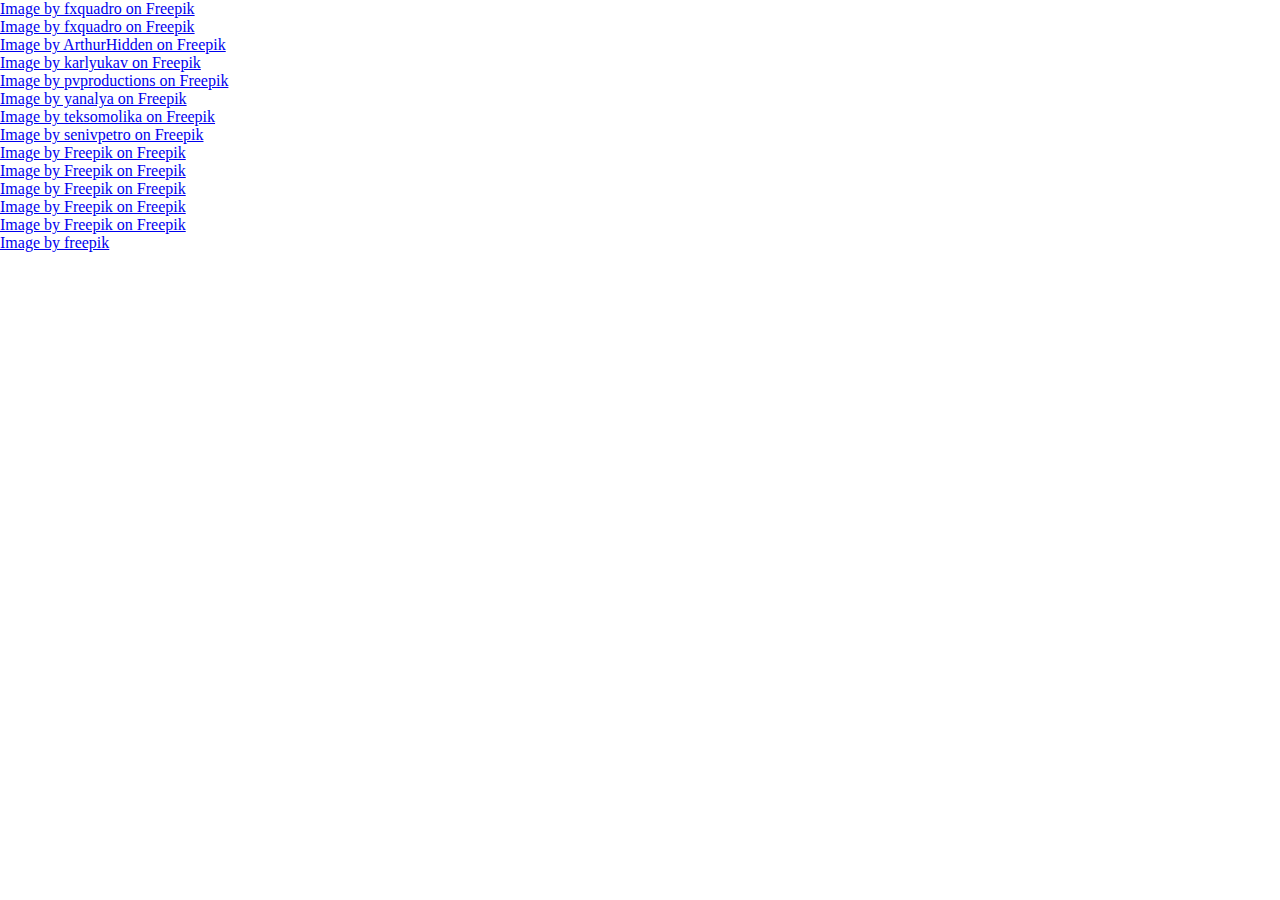
<file: reference.html>
<!DOCTYPE html>
<html lang="en">
<head>
    <meta charset="UTF-8">
    <meta name="viewport" content="width=device-width, initial-scale=1.0">
    <title>Document</title>
    <style>
        *{
            margin: 0;
            padding: 0;
            list-style: none;
        }
        a{
            display: flex;
            flex-direction: column;
        }
    </style>
</head>
<body>
    <a href="https://www.freepik.com/free-photo/focused-physically-fit-man-is-jumping-making-illusion-flight-before-punch-dark-studio_26385673.htm">Image by fxquadro on Freepik</a>
    <a href="https://www.freepik.com/free-photo/attractive-shirtless-man-cap-is-doing-lunge-with-barbell-dark-photo-studio_26399520.htm">Image by fxquadro on Freepik</a>
    <a href="https://www.freepik.com/free-photo/close-up-boxer-bandaging-hands_7263024.htm">Image by ArthurHidden on Freepik</a>
    <a href="https://www.freepik.com/free-photo/horizontal-shot-stylish-young-woman-boxer-wearing-blue-handwraps-training-indoors-getting-ready-boxing-match-reaching-out-arm_10897788.htm">Image by karlyukav on Freepik</a>
    <a href="https://www.freepik.com/free-photo/athlete-swings-triceps-with-dumbbells-gym-healthy-sports-lifestyle_299051310.htm">Image by pvproductions on Freepik</a>
    <a href="https://www.freepik.com/free-photo/young-woman-eka-pada-rajakapotasana-pose-grey-studio-background_1281505.htm">Image by yanalya on Freepik</a>
    <a href="https://www.freepik.com/free-photo/three-happy-smiling-positive-girls-after-training-gym-there-are-looking-camera-horizontal_16127285.htm#fromView=search&page=2&position=3&uuid=5dac174a-cace-43d1-80ab-5720d1de2385&query=kick+gym+group">Image by teksomolika on Freepik</a>
    <a href="https://www.freepik.com/free-photo/two-women-training-gym_11600655.htm#fromView=image_search_similar&page=1&position=1&uuid=2bdce92a-7d5c-4c65-b616-550e105902c4">Image by senivpetro on Freepik</a>
    <a href="https://www.freepik.com/free-photo/full-shot-woman-working-out-with-gloves_19537967.htm#fromView=search&page=1&position=1&uuid=6af70f15-ee0e-497b-9293-be644dbc2bee&query=girl+performing+high+kick+">Image by Freepik on Freepik</a>
    <a href="https://www.freepik.com/free-photo/group-people-exercising-together-outdoors_94497016.htm#fromView=search&page=1&position=28&uuid=5dac174a-cace-43d1-80ab-5720d1de2385&query=kick+gym+group">Image by Freepik on Freepik</a>
    <a href="https://www.freepik.com/free-photo/people-working-out-indoors-together-with-weights_20287196.htm#fromView=image_search_similar&page=1&position=1&uuid=d9abe14f-2f5b-46d3-b337-03eb3ba44645&query=group+BARBELL+BICEP+CURL">Image by Freepik on Freepik</a>
    <a href="https://www.freepik.com/free-photo/front-view-man-women-training_5574449.htm#from_element=cross_selling__photo">Image by Freepik on Freepik</a>
    <a href="https://www.freepik.com/free-photo/happy-fit-people-gym-full-shot_27645209.htm#fromView=image_search_similar&page=3&position=13&uuid=7f872c1c-2b3f-486a-9cd9-d53218c9cc15&query=kick+gym+group">Image by Freepik on Freepik</a>
    <a href="https://www.freepik.com/free-photo/group-people-exercising-together-outdoors_94497030.htm">Image by freepik</a>
    
    
    
</body>
</html>
</file>
<file: style.css>
*{
    margin: 0;
    padding: 0;
    list-style: none;
}
body{
    display: flex;
    flex-direction: column;
    gap: 50px;
}
a{
    text-decoration: none;
    color: white;
}
.s_banner {
    width: 100%;
    height: 62.4314vh;
    background-size: cover;
    background-repeat: no-repeat;
    background-position: center center;
    display: flex;
    justify-content: center;
    align-items: center;
}
h2{
    color: white;
    font-family: "TradeGothicW02-BoldCn20";
    font-size: clamp(3.125rem, 1.139rem + 4.259vw, 6.25rem);
    /* text-align: center; */
    
}
h3{
    font-family: "TradeGothicW02-BoldCn20";
    font-size: clamp(3.125rem, 1.139rem + 4.259vw, 6.25rem);
    /* font-size: 50px; */
}
p, h4 {
    font-family: "Roboto", sans-serif;
    font-size: 14px;
}
p.description{
    font-family: "Roboto", sans-serif;
    font-size: calc(0.1rem + 1.09375vw); /*21px*/
}
p.summary{
    font-family: "Roboto", sans-serif;
    /* font-size: 24px; */
    font-size: clamp(1rem, 0.875rem + 0.4vi, 1.125rem);
    line-height: 250%;
    letter-spacing: 0.1rem;
}
body {
    display: flex;
    justify-content: space-between;
    flex-direction: column;
}
.header {
    width: 100%;
    /* height: 112px; */
    flex-shrink: 0;
    background-color: rgba(14, 28, 28, 0.75);
    display: flex;
    justify-content: space-between;
    position: fixed;
    top: 0;
    z-index: 2;
    box-shadow: 0 8px 16px 0 rgba(0,0,0,0.2), 0 6px 20px 0 rgba(0,0,0,0.19)
}
.logo{
    display: flex;
    position: relative;
    align-items: flex-end;
    gap: 5.604px;
    /* max-width: 202.486px; */
    width:  10.5461458333vw;
    flex-shrink: 0;
}
.logo a {
    position: absolute;
    width: 100%;
    height: 100%;
}
.header > .logo {
    margin-block: auto;
    margin-left: 4.375vw;           /*84px;*/
}
.logo > img {
    width: 100%;                     /*202.486px;  */
    /* height: 7.8809803922vh;                          80.386px; */
}
.menu > ul {
    display: flex;
    /* width: 712px; */
    /* height: 31px; */
    align-items: center;
    /* gap: 72px; */
    flex-shrink: 0;
    color: #FFF;
    font-family: "TradeGothicW02-BoldCn20";
    font-size: calc(0.7rem + 0.520833vw); /*26px*/
    font-style: normal;
    font-weight: 400;
    line-height: normal;
}
.header > .menu > ul{
    margin-right: 11.04166667vw;          /*212px;*/ 
}
.header > .menu > ul li a{
    display: flex;
    align-items: center;
    padding-block:  28px;             /*40px;*/  
    padding-inline: 1.875vw;   /*36px;*/
}
.header > .menu > ul li a:hover{
    background-color: white;
    color: #007EE8;
    transition: 0.3s ease;
}

.footer{
    width: 100%;
    /* height: 886px; */
    height: 86.8627450980vh;
    flex-shrink: 0;
    background-color: #0E1C1C;
    display: flex;
    justify-content: center;
}
.footer_block {
    display: flex;
    flex-direction: column;
    justify-content: space-around;
}
.footer_block > .logo {
    align-self: center;
}
.footer_info {
    display: flex;
    /* gap: 125px; */
    gap: 6.5104166667vw;
    /* justify-content: space-between; */
    
}
.footer_info_block{
    display: flex;
    flex-direction: column;
    gap: 15px;
}
.footer_info_block:first-of-type p:last-of-type{
    flex-wrap: wrap;
    /* width: 277.5px; */
    width: 14.453125vw;
}

.footer_info_block:nth-of-type(2){
    /* width: 317px; */
    width: 16.5104166667vw;
}

.footer_info_block .title, .footer_info_block .time_block{
    text-align: center;
}
.time_block {
    display: flex;
    justify-content: space-between;
}
.footer_block p {
    color: white;
    font-size: calc(0.8rem + 0.520833vw); /*26px*/
    font-family: "Roboto", sans-serif;
}
.footer_info_block > .icons {
    display: flex;
    gap: 30px;
    align-items: center;
}

.footer_block > .menu > ul{
    /* gap: 72px; */
    gap: 3.75vw;
}
.footer_block li{
    position: relative;
}
.footer_block nav a {
    color: gray;
}
.footer_block nav a::after{
    content: '';
    position: absolute;
    width: 100%;
    transform: scaleX(0);
    height: 2px;
    bottom: 0;
    left: 0;
    background-color: white;
    transition: transform 0.25s ease-out;
}
.footer_block a:hover{
    color: white;
}
.footer_block a:hover::after{
    transform: scaleX(1);
    transform-origin: bottom center;
}

.footer_block > .menu, .copyright {
    display: flex;
    justify-content: center;
}

.banner{
    width: 100%;
}
.background_left{
    position: relative;
}

.background_right{
    position: absolute;
    bottom: 0;
    right: 0;
}
.banner_pic > img{
    position: absolute;
    bottom: 4px;
    animation: banner_go 0.8s;
    right: 0;
    width: 69.4270833333vw;                 /*1333px;*/
    height: auto;
}
@keyframes banner_go{
    0% {
        right: -150px;
    }
    100%{
        right: 0;
    }
}

.slogan {
    position: absolute;
    width: 42.6041666667vw; /*818px*/
    top: 0;
    /* padding-top: 14.1176470588vh; 144px; */
    /* padding-left: 3.8541666667vw; 74px; */
    left: 4%;
    top: 13%;
    color: #FFF;
    font-family: "TradeGothicW02-BoldCn20";
    font-size: clamp(1rem, 0.8rem + 6.1979166667vw, 135px);  /*135px;*/
}
.background_left p{
    position: absolute;
    bottom: 20%;
    left: 4%;
    color: #FFF;
    width: 33.9583333333vw;      /*652px*/
}
.background_left .btn{
    position: absolute;
    bottom: 7%;
    left: 4.0%;
    /* padding: 1.5549076774vh 4.0625vw;   17px 78px */
    /* border-radius: 10%; */
    /* background: transparent; */
    
}
.btn > a{
    padding: 1.5549076774vh 4.0625vw;
    font-size: calc(0.3rem + 1.09375vw);  /*26px*/
    background-color: #58C4F2;
}
.index_about {
    width: 100%;
    display: flex;
    justify-content: center;
    align-items: center;
}

.index_about > .wrapper{
    /* width: 1375px; */
    width: 71.6146vw;
    display: flex;
    justify-content: space-between;
    align-items: center;
}
.index_about > .wrapper > .txt{
    /* width: 500px; */
    width: 30.0417vw;
    display: flex;
    flex-direction: column;
    /* justify-content: space-between; */
    gap: clamp(1.875rem, 0.995rem + 2.817vi, 4.375rem);
    align-items: flex-start;
    /* flex-wrap: wrap; */
}
.index_about > .wrapper > .img{
    /* width: 654px; h:950 */
    width: 34.0625vw;
    height: 93.1372549020vh;
    background-image: url(img/index_about.jpg);
    background-size: cover;
    background-repeat: no-repeat;
    background-position: center center;
    border: 1px solid black;
}
.index_courses{
    margin-top: 20px;
}

.index_courses > .wrapper {
    /* width: 1560px; */
    width: 91.25vw;
    display: flex;
    justify-content: start;
    gap: clamp(3.125rem, 2.025rem + 3.521vw, 6.25rem); /*100*/
}
.index_courses > .wrapper > .img {
    position: relative;
    /* bottom: 0; */
    /* width: 1050px; h850*/
    width: 54.6875vw;
    /* height: 83.3333333333vh;  */
}
.index_courses > .wrapper > .img > svg{
    display: block;
    max-width: 1050px;
    position: absolute;
    bottom: 0;
    left: 0;
    width: 54.6875vw;
    /* height: 44.2708vw; */
    
}
.pngs *{
    position: absolute;
    bottom: 0;
    animation: go 1s;
}
#Pop {
    width: 54.6875vw;
}

#Hardcore{
    display: none;
    width: 38.8020833333vw; 
}
#Dubstep{
    display: none;
    width: 50.1875vw; 
}
#Lo-Fi{
    display: none;
    width: 50.1875vw; 
}
@keyframes go {
    0% {
        left: -150px;
    }
    100%{
        left: 0;
    }
}



.index_courses > .wrapper > .txt{
    /* width: 507px; */
    width: 26.40625vw;
    display: flex;
    justify-content: space-between;
    flex-direction: column;
    gap: clamp(1.25rem, -1.805rem + 9.775vh, 4.427rem); /*50*/
}
.index_courses > .wrapper > .txt .sub_title{
    /* width: 507px; */
    width: 15.625vw;
}
.arrow {
    position: absolute;
    width: 2.5px;
    height: 2.5px;
    top: 45%;
    border: solid black;
    border-width: 0 2.5px 2.5px 0;
    padding: 2.5px;
    transform: rotate(-45deg);
    align-self: center;
}
.arrow_box{
    position: relative;
    width: 9.5px;
}

.arrow_box > a{
    display: inline-block;
    width: 100%;
    height: 100%;
}
.txt > ul{
    display: flex;
    flex-direction: column;
    gap: clamp(1.25rem, -1.805rem + 9.775vh, 4.427rem);
}
.txt > ul li {
    border-bottom: 2px solid black;
    margin-left: 20px;
    padding-bottom: 4px;
    display: flex;
    justify-content: space-between;
}
.txt > ul li a{
    /* font-size: 45px; */
    font-size: clamp(1.25rem, 0.7rem + 1.761vi, 2.813rem);
    font-family: TradeGothicW02-BoldCn20;
    color: black;
    width: 100%;
}
.index_events > .wrapper{
    /* width: 1200px; */
    width: 62.5vw; 
    display: flex;
    flex-direction: column;
    align-items: center;
    margin: auto;
    gap: 50px;
}
.card > .img {
    /* width: 525px; h405*/
    width: 27.3438vw;
    height: 39.7059vh;
    
}
.card > .img img{
    width: 100%;
    height: 100%;
    object-fit: cover;
}
.cards{
    display: flex;
    justify-content: space-between;
    gap: 20px;
}
.card{
    display: flex;
    flex-direction: column;
    gap: 5px;
}
.card h4{
    font-family: "Roboto", sans-serif;
    /* font-size: 32px; */
    font-size: 24px;
}

@media screen and (max-width: 768px) {
    .header > .menu{
        display: none;
    }
}

/* ----------------------- about us */
.about {
    display: flex;
    flex-direction: column;
    gap: 50px;
}
.about > .s_banner {
    background-image: url(img/about_banner.jpg);
    background-position: 0 -30px
}
.about_description > .wrapper {
    display: flex;
    justify-content: center;
    gap: 50px;
}
.about_description > .wrapper > .txt{
    width: 30.8333vw;
    align-self: center;
}
.about_description > .wrapper > .img{
    width: 34.8438vw;
    height: 56.3725490196vh;
    background-image: url(img/about_img.jpg);
    background-size: cover;
    background-repeat: no-repeat;
    background-position: center center;
}
.about > .team{
    width: 60.7083vw;
    display: flex;
    flex-direction: column;
    margin: auto;
    text-align: center;
    gap: 20px;
}
.about > .coach_cards{
    width: 62.5vw;
    display: flex;
    justify-content: center;
    margin: auto;
    flex-wrap: wrap;
    gap: 30px;
}
.about > .coach_cards > .coach{
    margin-top: 70px;
    width: 30%;
    height: 51.4971vh;
    background-color: gray;
    border-radius: 10%;
    position: relative;
    display: flex;
    
}
.coach_cards > .coach img{
    height: 61.4971vh;
    width: fit-content;
    position: absolute;
    bottom: 0;
    left: -10%;
}
.coach_cards > .coach h3{
    margin-top: auto;
    z-index: 1;
    color: white;
}

/* ----------------------- pricing */
.pricing > .s_banner {
    background-image: url(img/events2.jpg);
    background-position: 0 -5px
}
.pricing{
    display: flex;
    flex-direction: column;
    gap: 70px;
}
.price_tags{
    display: flex;
    justify-content: center;
    gap: 60px;
}
.price_tag {
    position: relative;
    width: 25.1041666667vw;
    height: 83.4313725490vh;
    background-color: #0E1C1C;
    clip-path: polygon(100% 0, 100% 93%, 85% 100%, 0 100%, 0 0);
}
.tag_border {
    display: flex;
    flex-direction: column;
    position: absolute;
    top: 3px;
    left: 3px;
    width: calc(25.1041666667vw - 6px);
    height: calc(83.4313725490vh - 6px);
    clip-path: inherit;
    background-color: white;
}
.tag_border > .tag_content {
    margin-left: 20px;
    display: flex;
    flex-direction: column;
    gap: 20px;
}
.tag_border > .tag_content > .price_level{
    margin-top: 130px;
}
.tag_border > .tag_content h4{
    font-size: clamp(0.625rem, 0.185rem + 1.408vw, 1.875rem);
}
.tag_border > .tag_content h3{
    font-size: clamp(1.25rem, 0.59rem + 2.113vw, 3.125rem);
}
.tag_border > .tag_content ul{
    display: flex;
    flex-direction: column;
    gap: 25px;
}
.tag_border > .tag_content ul li{
    display: flex;
    gap: 15px;
}
.price_tag > .tag_icon{
    top: 20px;
    left: 20px;
    position: absolute;
    width: 5.8333vw;
}
.price_tag > .tag_icon svg:last-of-type {
    position: absolute;
    left: 10px;
    bottom: 18px
}

.tag_btn {
    position: absolute;
    width: 16.5104166667vw;
    height: 8.8235294118vh;
    background-color: #0E1C1C;
    clip-path: polygon(100% 0, 100% 70%, 90% 100%, 0 100%, 0 0);
    bottom: 25px;
    left: 50px;
}
.tag_btn a {
    position: absolute;
    top: 3px;
    left: 3px;
    width: calc(16.5104166667vw - 6px);
    height: calc(8.8235294118vh - 6px);
    clip-path: inherit;
    background-color: white;
    color: black;
    display: flex;
    align-items: center;
    justify-content: center;
}
.price_courses {
    background-color:#0E1C1C;
    display: flex;
    flex-direction: column;
    align-items: center;
    gap: 30px;
}
.price_courses h2{
    padding-top: 50px;
}
.price_courses h4{
    color: white
}
.pcourse_cards{
    display: flex;
    gap: 10px;
    padding-bottom: 70px;
}
.pcourse_cards > *{
    width: 19.2969vw;
    height: 55.4412vh;
    background-size: cover;
    background-repeat: no-repeat;
    background-position: center center;
}
.pcourse_cards div{
    display: flex;
    justify-content: center;
    align-items: center;
    flex-wrap: wrap;
}
.pcourse_cards div h2{
    font-size: clamp(1.25rem, 0.48rem + 2.065vw, 3.438rem);

}
.pcourse_cards .punch{
    background-image: url(img/punch.jpg);
}
.pcourse_cards .kick{
    background-image: url(img/kick.png);
}
.pcourse_cards .lift{
    background-image: url(img/lift.jpg);
}
.pcourse_cards .yoga{
    background-image: url(img/yoga.png);
}
.price_team{
    display: flex;
    margin-left: 70px;
}
.price_team > .txt{
    display: flex;
    flex-direction: column;
    gap: 50px;
    width: 23.9479vw;
}
.pteam_cards{
    /* width: 62.5vw; */
    width: 69.375vw;
    height: 55.7265vh;
    display: flex;
    justify-content: center;
    margin: auto;
    flex-wrap: wrap;
    gap: 20px;
}
.pteam_cards > .coach{
    margin-top: 70px;
    width: 22%;
    height: 38.6078431373vh;
    background-color: gray;
    border-radius: 10%;
    position: relative;
    display: flex;
}
.pteam_cards div:nth-of-type(odd){
    align-self: flex-end;
}
.pteam_cards > .coach img{
    height: 46.6078431373vh;
    width: fit-content;
    position: absolute;
    bottom: 0;
    left: -10%;
}
.pteam_cards > .coach h3{
    margin-top: auto;
    z-index: 1;
    color: white;
}
.price_review{
    display: flex;
    flex-direction: column;
    align-items: center;
    gap: 50px;
}
.review_cards{
    display: flex;
    width: 81.1458vw;
    gap: 30px;
}
.review_cards .rc{
    display: flex;
    flex-direction: column;
    align-items: center;
    width: 31%;
    text-align: center;
    gap: 30px;
    border: 3px solid black;
    border-radius: 5%;
    padding-block: 50px;
}
.rc .rc_img{
    width: 5.5729vw;
    height: 10.3922vh;
    border-radius: 100%;
    border: 1px solid red;   
}
.rc p {
    margin-inline: 30px;
}
.rating{
    display: flex;

}
.rating .star{
    width: 1.6651vw;
    aspect-ratio: 1;
    background-color: blue;
    clip-path: polygon(50% 0,79% 90%,2% 35%,98% 35%,21% 90%);
}

/* ----------------------- events */
.events{
    display: flex;
    flex-direction: column;
    gap: 50px;
}
.events > .s_banner {
    background-image: url(img/events.png);
}
.events > .txt {
    width: 45.7083vw;
    display: flex;
    text-align: center;
    margin: auto;
    flex-direction: column;
    gap: 30px;
}
.event_cards{
    display: flex;
    flex-direction: column;
    align-items: center;
}
.card_area{
    width: 100%;
    height: 40.3070588235vh;
    position: relative;
}
.event_card {
    width: 78.6458vw;
    height: 32.3070588235vh;
    clip-path: polygon(10% 0%, 100% 0%, 90% 100%, 0% 100%);
    background-size: cover;
    background-repeat: no-repeat;
    position: absolute;
    z-index: 1;
    right: 0;
    left: 0;
    margin-inline: auto;
}
.event_cards .card_area:nth-child(1) .event_card{
    background-image: url(img/events1.jpg);
    background-position: 0 -275px;
}
.event_cards .card_area:nth-child(2) .event_card{
    background-image: url(img/event2.png);
    background-position: 100px -95px;
}
.event_cards .card_area:nth-child(3) .event_card{
    background-image: url(img/events3.png);
    background-position: 200px -155px;
}
.event_card .txt_sect{
    width: 29.8544791667vw;
    height: 32.3070588235vh;
    clip-path: polygon(83% 0, 100% 25%, 75% 100%, 0 100%, 24% 0);
    background-color: black;
}

.event_card .txt_sect > .txt_border{
    position: absolute;
    top: 2px;
    left: 2px;
    width: calc(29.8544791667vw - 4px);
    height: calc(32.3070588235vh - 4px);
    clip-path: inherit;
    background-color: white;
    color: black;
}
.txt_border .txt{
    display: flex;
    flex-direction: column;
    position: absolute;
    left: 100px;
    top: 35px;
    gap: 10px
}
.txt_border .txt div p{
    font-family: "TradeGothicW02-BoldCn20";
}
.txt_border .txt h4{
    font-size: clamp(0.625rem, 0.075rem + 1.761vw, 2.188rem);
    font-family: "TradeGothicW02-BoldCn20";
    margin-bottom: 20px;
}
.txt_border .txt div{
    display: flex;
    gap: 10px;
}
.card_shadow{
    width: calc(78.6458vw + 4px);
    height: calc(32.3070588235vh + 4px);
    clip-path: polygon(10% 0%, 100% 0%, 90% 100%, 0% 100%);
    position: absolute;
    background-color: gray;
    opacity: 50%;
    right: 115px;
    top: 5px;
}

.member {
    font-family: 'Montserrat', sans-serif;
    background: #FFF; /* White background */
    color: #000; /* Black text */
    display: flex;
    justify-content: center;
    align-items: center;
    min-height: 100vh;
}

/* ----------------------- login */

.signin-container {
width: clamp(20rem, 90vw, 30rem);
padding: clamp(1.5rem, 2vw, 2rem);
background: #FFF; /* White background */
border: 2px solid #000; /* Black border */
border-radius: 0.5rem;
text-align: center;
}

.signin-container h2 {
font-size: clamp(1.5rem, 3vw, 2rem);
margin-bottom: 1.5rem;
color: black; /* Electric Blue for title */
}

.form-group {
margin-bottom: 1rem;
text-align: left;
}

label {
display: block;
font-size: 1rem;
margin-bottom: 0.5rem;
}

input {
width: 100%;
padding: 0.75rem;
font-size: 1rem;
background: #F5F5F5; /* Light grey background for inputs */
color: #000; /* Black text */
border: 1px solid #000; /* Black border */
border-radius: 0.25rem;
outline: none;
}

input:focus {
border-color: #00C4FF; /* Electric Blue on focus */
}

.signin-container button {
width: 100%;
padding: 0.75rem;
font-size: 1rem;
background: #00C4FF; /* Electric Blue */
color: #000; /* Black text */
border: none;
border-radius: 0.25rem;
cursor: pointer;
transition: background 0.3s ease;
}

.signin-container button:hover {
background: #00A3D6; /* Slightly darker Electric Blue */
}

.signin-container p {
margin-top: 1rem;
font-size: 0.875rem;
}

.signin-container a {
color: #00C4FF; /* Electric Blue link */
text-decoration: none;
}

.signin-container a:hover {
text-decoration: underline;
}

/* ----------------------- courses -> pop */
.m_banner  {
    width: 100%;
    height: 99.4117647059vh;
    background-size: cover;
    background-repeat: no-repeat;
    background-position: center center;    
    position: relative;
}
.m_banner .banner_txt h4 {
    font-size: 24px;
    color: white;
}
.course_pop .m_banner {
    background-image: url(img/pop_banner.png);
    /* background-position: 0 -60px; */
    background-position: 0 -40px;


}
.course_pop .m_banner .banner_txt{
    position: absolute;
    display: flex;
    flex-direction: column;
    gap: 10px;
    left:  14.0104166667vw;
    top: 15.2083333333vw;
    /* margin-top: 200px */
}
.course_pop .m_banner .banner_txt .btn{
    margin-top: 30px;
}
.course_pop .m_banner .banner_txt .btn a{
    background-color: #827C02;
}
.banner_cards{
    position: absolute;
    bottom: 0;
    width: 100%;
    height: 23.96449704%;
    background-color: #020302;
    z-index: 1;
}
.banner_cards .banner_card{
    position: absolute;
    width: 25.78125%;
    height: 100%;
    color: white;
    display: flex;
    flex-direction: column;
    align-items: center;
    justify-content: center;
    gap: 5px
}
.banner_cards .banner_card div{
    font-size: 30px;
    font-family: "TradeGothicW02-BoldCn20";
    position: relative;
}
.banner_cards .banner_card p{
    font-size: 20px;
    font-family: "TradeGothicW02-BoldCn20";
}
.banner_cards .banner_card div .tick{
    position: absolute;
    bottom: 2px;
    left: -30px;
}
.banner_cards .banner_card:nth-of-type(1){
    left: 11.305%;
    background-color: #21211E;
}
.banner_cards .banner_card:nth-of-type(2){
    left: 0;
    right: 0;
    margin-inline: auto;
    background-color: #131312;
}
.banner_cards .banner_card:nth-of-type(3){
    right: 11.305%;
    background-color: #21211E;
}
.whatis{
    width: 62.5vw;
    margin: auto;
}
.whatis p {
    line-height: 150%;
    font-size: clamp(1rem, 0.475rem + 0.4vi, 1.125rem);
    letter-spacing: 0;
}
.bcard_bg{
    background-color: #827C02;
    width: 100%;
}
.benefit_card{
    width: 62.5vw;
    margin: auto;
    color: white;
}
.benefit_card .bcard_title{
    text-align: center;
    margin-top: 35px;
}
.benefit_card .bcard_title h3{
    font-size: clamp(1.25rem, 0.718rem + 1.702vw, 2.25rem);
    margin-bottom: 10px;
}
.benefit_card .bcard_title h4{
    font-size: clamp(0.625rem, 0.16rem + 1.489vw, 1.5rem);
    font-weight: normal;
}
.benefit_card .bcard_txt{
    display: flex;
    padding-bottom: 20px;
}
.benefit_card .bcard_txt div{
    margin-block: 30px;
    width: 50%;
    padding-inline: 30px;
}
.benefit_card .bcard_txt div:nth-of-type(2){
    border-left: 3px solid white;
    width: 50%;
}
.benefit_card .bcard_txt div h5{
    font-family: "TradeGothicW02-BoldCn20";
    font-size: clamp(0.625rem, 0.16rem + 1.489vw, 1.5rem);
}
.benefit_card .bcard_txt div p{
    line-height: 150%;
    font-size: clamp(1rem, 0.475rem + 0.4vi, 1.125rem);
}
#course_in{
    background-color: white;
}
#course_in > h2{
    margin-top: -60px;
}
#course_in > h2, #course_in > h4{
    color: black;
    align-self: flex-start;
    margin-left: 230px;
}

/* ----------------------- courses */
.courses > .s_banner {
    background-image: url(img/courses2.jpg);
    background-position: 0 -5px
}

.courses > .txt{
    width: 45vw;
    /* display: flex; */
    text-align: center;
    margin: auto;
    margin-block: 50px;
}

.courses  .course_cards{
    margin-top: 30px;
    width: calc(100% - 30px - 30px);
    margin-inline: 30px;
    /* height: 400px; */
    /* background-color: red; */
    display: flex;
    flex-wrap: wrap;
    gap: 30px;
    justify-content: center;
}
.courses .course_cards .course_card{
    width: 48%;
    height: 200px;
    background-color: lightgray;
    /* border-radius: 30px; */
    position: relative;
    margin-bottom: 70px;
}
.course_card img{
    width: 50%;
    position: absolute;
    bottom: 0;
    /* left: 0; */
}
.course_cards .course_card:nth-of-type(3) img{
    width: 47%;
    left: -10px;
}
.course_cards .course_card:nth-of-type(2) img{
    width: 35%;
    left: -10px;
}
.course_card .course_title{
    right: 10%;
    bottom: 27%;
    position: absolute;
    text-align: center;
}
.course_card .course_title h3{
    font-size: 3rem;
    
}
.course_card .course_title h4{
    font-size: 2rem;
    font-family: "TradeGothicW02-BoldCn20";
    letter-spacing: 1rem;
    margin-right: -1rem;
}
.course_cards .course_card:nth-of-type(3) .course_title{
    right: 5%;
}
.course_cards .course_card:nth-of-type(4) .course_title{
    right: 20%;
}
</file>
